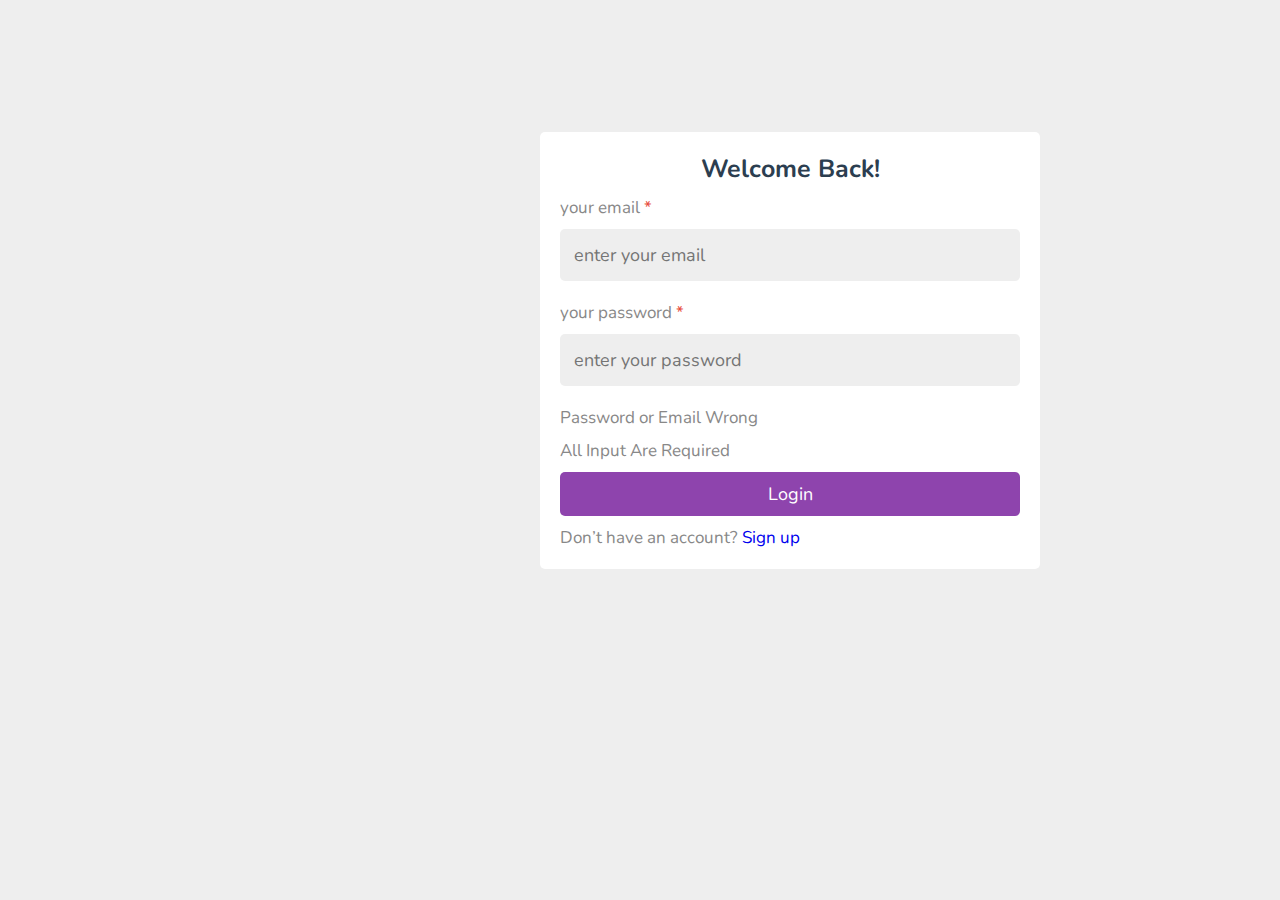
<file: html/index.html>
<!DOCTYPE html>
<html lang="en">
<head>
    <meta charset="UTF-8">
    <meta http-equiv="X-UA-Compatible" content="IE=edge">
    <meta name="viewport" content="width=device-width, initial-scale=1.0">
    <title>smart login</title>
    <link href="https://cdn.jsdelivr.net/npm/bootstrap@5.3.0-alpha1/dist/css/bootstrap.min.css" rel="stylesheet" integrity="sha384-GLhlTQ8iRABdZLl6O3oVMWSktQOp6b7In1Zl3/Jr59b6EGGoI1aFkw7cmDA6j6gD" crossorigin="anonymous">
    <link rel="stylesheet" href="../css/style.css">
</head>
<body class="p-0">
    
    <section class="form-container d-flex justify-content-center align-content-center vh-100 w-75">

        <form method="post" enctype="multipart/form-data">
           <h3>Welcome back!</h3>
           <p>your email <span>*</span></p>
           <input type="email" id="userEmail" name="email" placeholder="enter your email" required maxlength="50" class="box">
           <p>your password <span>*</span></p>
           <input type="password" name="pass" id="userPass" placeholder="enter your password" required maxlength="20" class="box">
           <div id="Alert-wrong" class="alert mt-3 d-none text-danger">
            <p>Password or Email Wrong</p>
            </div>
            <div id="Alert-empty" class="alert mt-3 d-none text-danger">
                <p>All Input Are Required</p>
            </div>
            <button type="button" onclick="CheckInput()" class="form-control my-md-3 btn">
                Login
            </button>        
            <p class="text-body-emphasis">Don’t have an account? <a href="signup.html" class="text-decoration-none line" id="signin">Sign up</a></p>
        </form>

     </section>
    
    <script src="https://cdn.jsdelivr.net/npm/bootstrap@5.3.0-alpha1/dist/js/bootstrap.bundle.min.js" integrity="sha384-w76AqPfDkMBDXo30jS1Sgez6pr3x5MlQ1ZAGC+nuZB+EYdgRZgiwxhTBTkF7CXvN" crossorigin="anonymous"></script>
    <script src="../js/login.js"></script>
</body>
</html>
</file>
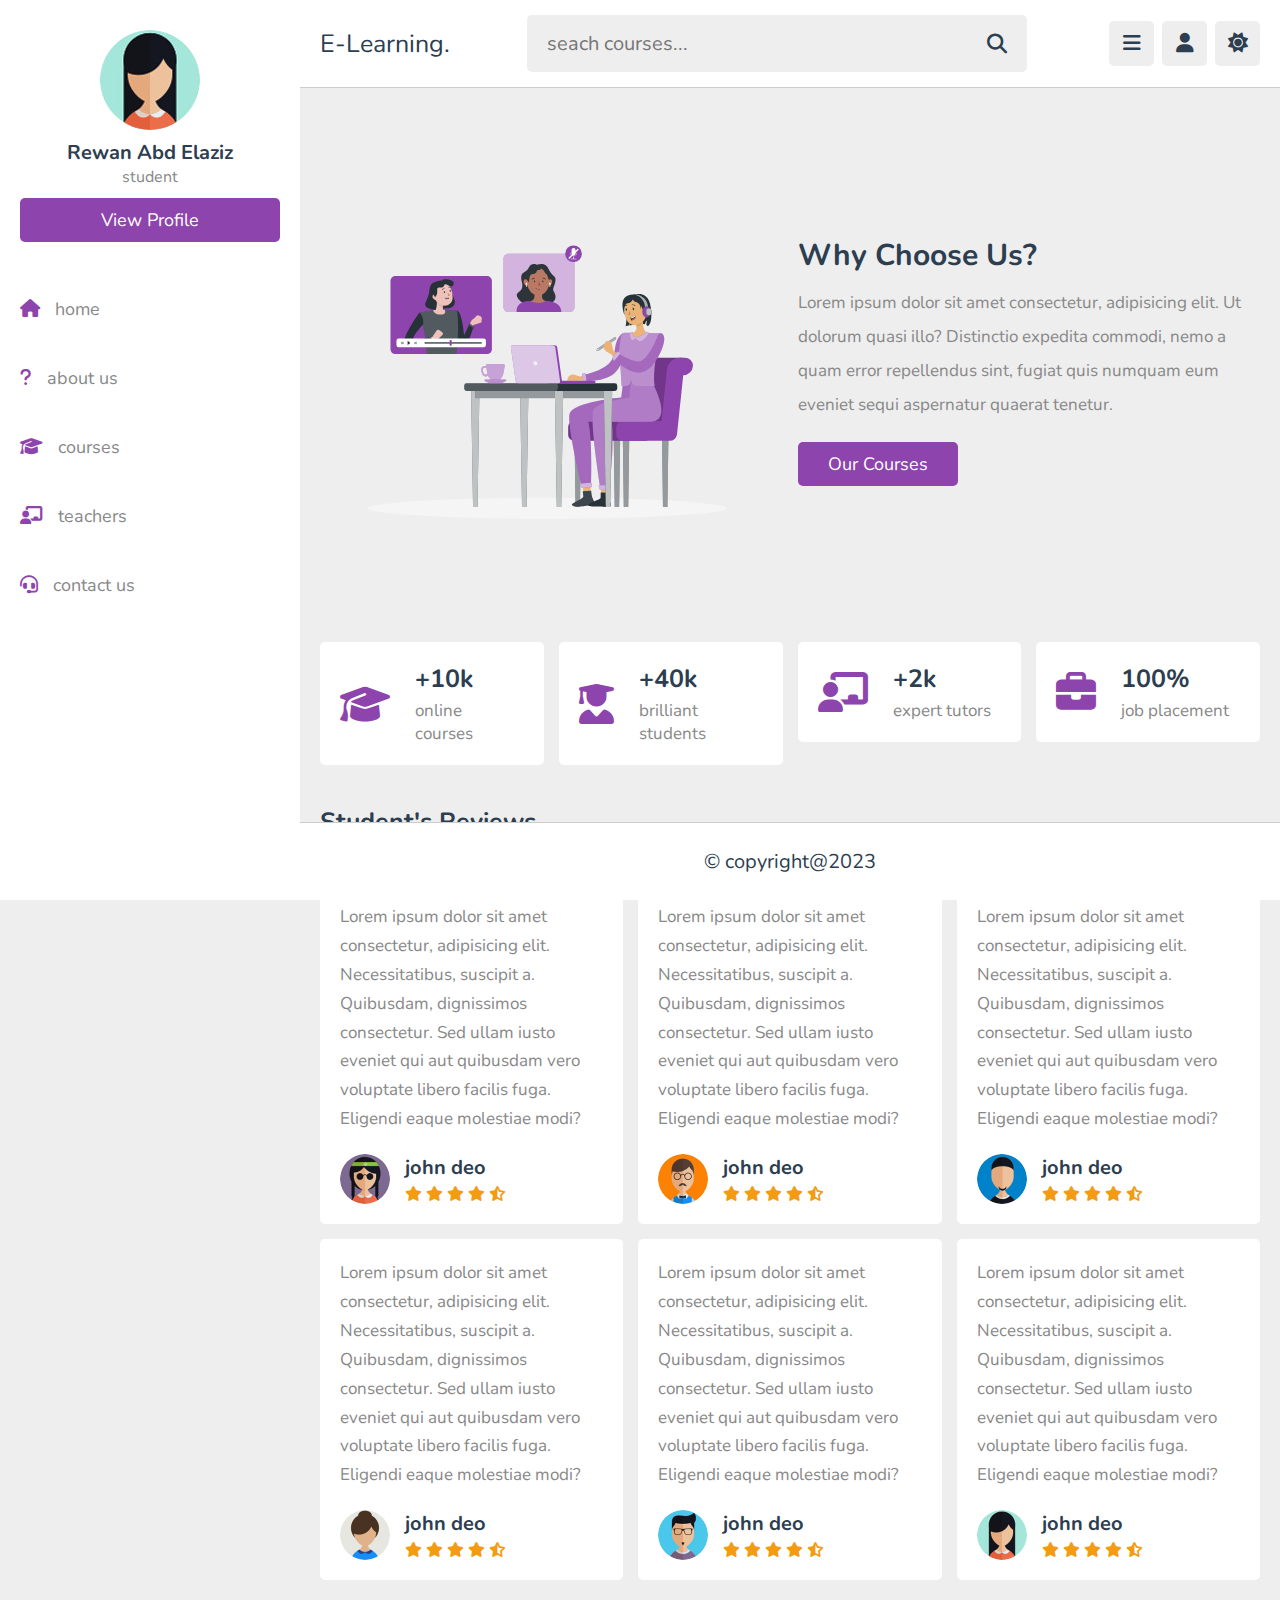
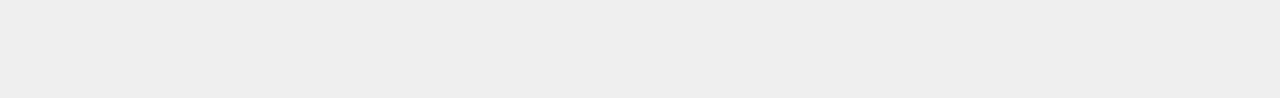
<file: html/about.html>
<!DOCTYPE html>
<html lang="en">
<head>
    <meta charset="UTF-8">
    <meta http-equiv="X-UA-Compatible" content="IE=edge">
    <meta name="viewport" content="width=device-width, initial-scale=1.0">
    <title>about</title>
    <link rel="stylesheet" href="https://cdnjs.cloudflare.com/ajax/libs/font-awesome/6.4.0/css/all.min.css">
    <link rel="stylesheet" href="../css/style.css">
    <link rel="stylesheet" href="../css/media.css">
</head>
<body>
    <!-- header section -->
    <header class="header">
        <section class="flex">
            <a href="home.html" class="logo">E-Learning.</a>

            <form action="" method="post" class="search-form">
                <input type="text"  name="search_box" placeholder="seach courses..." required maxlength="100">
                <button type="submit" class="fas fa-search" name="search_box"></button>
            </form>

            <div class="icons">
                <div id="menu-btn" class="fas fa-bars"></div>
                <div id="search-btn" class="fas fa-search"></div>
                <div id="user-btn" class="fas fa-user"></div>
                <div id="toggle-btn" class="fas fa-sun"></div>
            </div>

            <div class="profile">
                <img src="../images/pic-7.jpg" alt="">
                <h3>Rewan Abd Elaziz</h3>
                <span>student</span>
                <a href="profile.html" class="btn">view profile</a>
                <div class="flex-btn">
                    <a href="index.html" class="option-btn">Login</a>
                    <a href="register.html" class="option-btn">register</a>
                </div>
            </div>

        </section>
    </header>
    <!-- \\\\\\\\\\\\ -->
    <!-- side bar -->
    <div class="side-bar">

        <div class="close-side-bar" id="close-btn">
            <i class="fas fa-times"></i>        
        </div>

        <div class="profile">
            <img src="../images/pic-7.jpg" alt="">
            <h3>Rewan Abd Elaziz</h3>
            <span>student</span>
            <a href="profile.html" class="btn">view profile</a>
        </div>

        <nav class="navbar">
            <a href="home.html"><i class="fas fa-home"></i><span>home</span></a>
            <a href="about.html"><i class="fas fa-question"></i><span>about us</span></a>
            <a href="courses.html"><i class="fas fa-graduation-cap"></i><span>courses</span></a>
            <a href="teachers.html"><i class="fas fa-chalkboard-user"></i><span>teachers</span></a>
            <a href="contact.html"><i class="fas fa-headset"></i><span>contact us</span></a>
        </nav>
    </div>


    <!-- //////////////////////// -->
    <!-- about -->

    <section class="about">

        <div class="row">
     
           <div class="image">
              <img src="../images/about-img.svg" alt="">
           </div>
     
           <div class="content">
              <h3>why choose us?</h3>
              <p>Lorem ipsum dolor sit amet consectetur, adipisicing elit. Ut dolorum quasi illo? Distinctio expedita commodi, nemo a quam error repellendus sint, fugiat quis numquam eum eveniet sequi aspernatur quaerat tenetur.</p>
              <a href="courses.html" class="inline-btn">our courses</a>
           </div>
     
        </div>
     
        <div class="box-container">
     
           <div class="box">
              <i class="fas fa-graduation-cap"></i>
              <div>
                 <h3>+10k</h3>
                 <p>online courses</p>
              </div>
           </div>
     
           <div class="box">
              <i class="fas fa-user-graduate"></i>
              <div>
                 <h3>+40k</h3>
                 <p>brilliant students</p>
              </div>
           </div>
     
           <div class="box">
              <i class="fas fa-chalkboard-user"></i>
              <div>
                 <h3>+2k</h3>
                 <p>expert tutors</p>
              </div>
           </div>
     
           <div class="box">
              <i class="fas fa-briefcase"></i>
              <div>
                 <h3>100%</h3>
                 <p>job placement</p>
              </div>
           </div>
     
        </div>
     
     </section> 
     
     <!-- reviews -->
     <section class="reviews">
     
        <h1 class="heading">student's reviews</h1>
     
        <div class="box-container">
     
           <div class="box">
              <p>Lorem ipsum dolor sit amet consectetur, adipisicing elit. Necessitatibus, suscipit a. Quibusdam, dignissimos consectetur. Sed ullam iusto eveniet qui aut quibusdam vero voluptate libero facilis fuga. Eligendi eaque molestiae modi?</p>
              <div class="student">
                 <img src="../images/pic-2.jpg" alt="">
                 <div>
                    <h3>john deo</h3>
                    <div class="stars">
                       <i class="fas fa-star"></i>
                       <i class="fas fa-star"></i>
                       <i class="fas fa-star"></i>
                       <i class="fas fa-star"></i>
                       <i class="fas fa-star-half-alt"></i>
                    </div>
                 </div>
              </div>
           </div>
     
           <div class="box">
              <p>Lorem ipsum dolor sit amet consectetur, adipisicing elit. Necessitatibus, suscipit a. Quibusdam, dignissimos consectetur. Sed ullam iusto eveniet qui aut quibusdam vero voluptate libero facilis fuga. Eligendi eaque molestiae modi?</p>
              <div class="student">
                 <img src="../images/pic-3.jpg" alt="">
                 <div>
                    <h3>john deo</h3>
                    <div class="stars">
                       <i class="fas fa-star"></i>
                       <i class="fas fa-star"></i>
                       <i class="fas fa-star"></i>
                       <i class="fas fa-star"></i>
                       <i class="fas fa-star-half-alt"></i>
                    </div>
                 </div>
              </div>
           </div>
     
           <div class="box">
              <p>Lorem ipsum dolor sit amet consectetur, adipisicing elit. Necessitatibus, suscipit a. Quibusdam, dignissimos consectetur. Sed ullam iusto eveniet qui aut quibusdam vero voluptate libero facilis fuga. Eligendi eaque molestiae modi?</p>
              <div class="student">
                 <img src="../images/pic-4.jpg" alt="">
                 <div>
                    <h3>john deo</h3>
                    <div class="stars">
                       <i class="fas fa-star"></i>
                       <i class="fas fa-star"></i>
                       <i class="fas fa-star"></i>
                       <i class="fas fa-star"></i>
                       <i class="fas fa-star-half-alt"></i>
                    </div>
                 </div>
              </div>
           </div>
     
           <div class="box">
              <p>Lorem ipsum dolor sit amet consectetur, adipisicing elit. Necessitatibus, suscipit a. Quibusdam, dignissimos consectetur. Sed ullam iusto eveniet qui aut quibusdam vero voluptate libero facilis fuga. Eligendi eaque molestiae modi?</p>
              <div class="student">
                 <img src="../images/pic-5.jpg" alt="">
                 <div>
                    <h3>john deo</h3>
                    <div class="stars">
                       <i class="fas fa-star"></i>
                       <i class="fas fa-star"></i>
                       <i class="fas fa-star"></i>
                       <i class="fas fa-star"></i>
                       <i class="fas fa-star-half-alt"></i>
                    </div>
                 </div>
              </div>
           </div>
     
           <div class="box">
              <p>Lorem ipsum dolor sit amet consectetur, adipisicing elit. Necessitatibus, suscipit a. Quibusdam, dignissimos consectetur. Sed ullam iusto eveniet qui aut quibusdam vero voluptate libero facilis fuga. Eligendi eaque molestiae modi?</p>
              <div class="student">
                 <img src="../images/pic-6.jpg" alt="">
                 <div>
                    <h3>john deo</h3>
                    <div class="stars">
                       <i class="fas fa-star"></i>
                       <i class="fas fa-star"></i>
                       <i class="fas fa-star"></i>
                       <i class="fas fa-star"></i>
                       <i class="fas fa-star-half-alt"></i>
                    </div>
                 </div>
              </div>
           </div>
     
           <div class="box">
              <p>Lorem ipsum dolor sit amet consectetur, adipisicing elit. Necessitatibus, suscipit a. Quibusdam, dignissimos consectetur. Sed ullam iusto eveniet qui aut quibusdam vero voluptate libero facilis fuga. Eligendi eaque molestiae modi?</p>
              <div class="student">
                 <img src="../images/pic-7.jpg" alt="">
                 <div>
                    <h3>john deo</h3>
                    <div class="stars">
                       <i class="fas fa-star"></i>
                       <i class="fas fa-star"></i>
                       <i class="fas fa-star"></i>
                       <i class="fas fa-star"></i>
                       <i class="fas fa-star-half-alt"></i>
                    </div>
                 </div>
              </div>
           </div>
     
        </div>
     
     </section>




    <!-- ///////////////// -->
    <!-- footer -->

    <footer class="footer">
        &copy; copyright@2023 
    </footer>



    <script src="../js/script.js"></script>
</body>
</html>
</file>
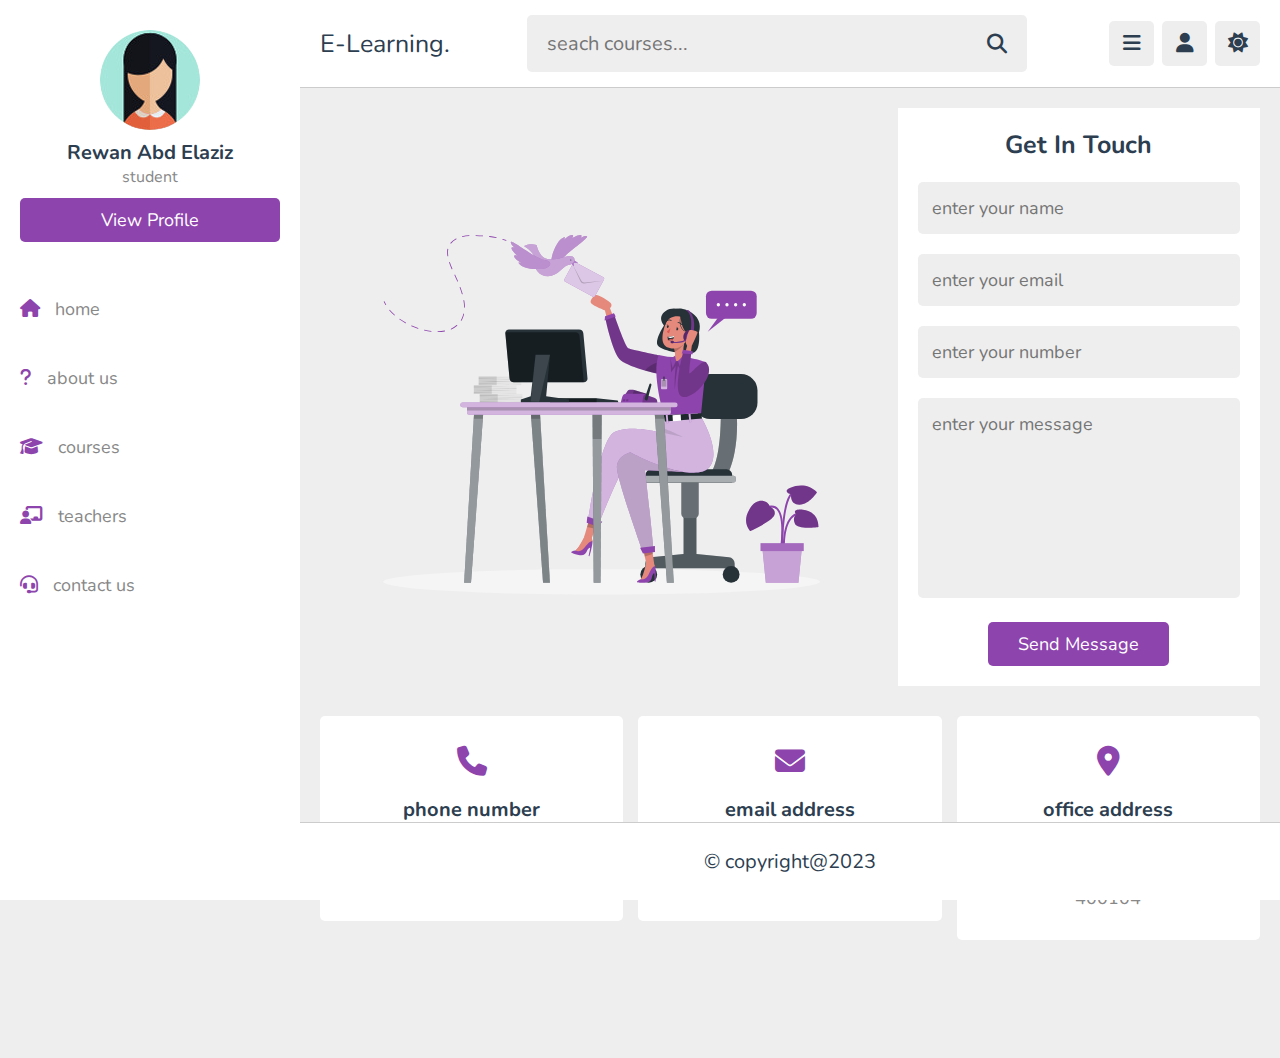
<file: html/contact.html>
<!DOCTYPE html>
<html lang="en">
<head>
    <meta charset="UTF-8">
    <meta http-equiv="X-UA-Compatible" content="IE=edge">
    <meta name="viewport" content="width=device-width, initial-scale=1.0">
    <title>contact</title>
    <link rel="stylesheet" href="https://cdnjs.cloudflare.com/ajax/libs/font-awesome/6.4.0/css/all.min.css">
    <link rel="stylesheet" href="../css/style.css">
    <link rel="stylesheet" href="../css/media.css">
</head>
<body>
    <!-- header section -->
    <header class="header">
        <section class="flex">
            <a href="home.html" class="logo">E-Learning.</a>

            <form action="" method="post" class="search-form">
                <input type="text"  name="search_box" placeholder="seach courses..." required maxlength="100">
                <button type="submit" class="fas fa-search" name="search_box"></button>
            </form>

            <div class="icons">
                <div id="menu-btn" class="fas fa-bars"></div>
                <div id="search-btn" class="fas fa-search"></div>
                <div id="user-btn" class="fas fa-user"></div>
                <div id="toggle-btn" class="fas fa-sun"></div>
            </div>

            <div class="profile">
                <img src="../images/pic-7.jpg" alt="">
                <h3>Rewan Abd Elaziz</h3>
                <span>student</span>
                <a href="profile.html" class="btn">view profile</a>
                <div class="flex-btn">
                    <a href="index.html" class="option-btn">Login</a>
                    <a href="register.html" class="option-btn">register</a>
                </div>
            </div>

        </section>
    </header>
   
    <!-- side bar -->
    <div class="side-bar">

        <div class="close-side-bar" id="close-btn">
            <i class="fas fa-times"></i>        
        </div>

        <div class="profile">
            <img src="../images/pic-7.jpg" alt="">
            <h3>Rewan Abd Elaziz</h3>
            <span>student</span>
            <a href="profile.html" class="btn">view profile</a>
        </div>

        <nav class="navbar">
            <a href="home.html"><i class="fas fa-home"></i><span>home</span></a>
            <a href="about.html"><i class="fas fa-question"></i><span>about us</span></a>
            <a href="courses.html"><i class="fas fa-graduation-cap"></i><span>courses</span></a>
            <a href="teachers.html"><i class="fas fa-chalkboard-user"></i><span>teachers</span></a>
            <a href="contact.html"><i class="fas fa-headset"></i><span>contact us</span></a>
        </nav>
    </div>
   
    <!-- contact  -->

    <section class="contact">

        <div class="row">
     
           <div class="image">
              <img src="../images/contact-img.svg" alt="">
           </div>
     
           <form action="" method="post">
              <h3>get in touch</h3>
              <input type="text" placeholder="enter your name" name="name" required maxlength="50" class="box">
              <input type="email" placeholder="enter your email" name="email" required maxlength="50" class="box">
              <input type="tel" placeholder="enter your number" name="number" required maxlength="50" class="box">
              <textarea name="msg" class="box" placeholder="enter your message" required maxlength="1000" cols="30" rows="10"></textarea>
              <input type="submit" value="send message" class="inline-btn" name="submit">
           </form>
     
        </div>
     
        <div class="box-container">
     
           <div class="box">
              <i class="fas fa-phone"></i>
              <h3>phone number</h3>
              <a href="tel:1234567890">123-456-7890</a>
              <a href="tel:1112223333">111-222-3333</a>
           </div>
           
           <div class="box">
              <i class="fas fa-envelope"></i>
              <h3>email address</h3>
              <a href="mailto:shaikhanas@gmail.com">shaikhanas@gmail.come</a>
              <a href="mailto:anasbhai@gmail.com">anasbhai@gmail.come</a>
           </div>
     
           <div class="box">
              <i class="fas fa-map-marker-alt"></i>
              <h3>office address</h3>
              <a href="#">flat no. 1, a-1 building, jogeshwari, mumbai, india - 400104</a>
           </div>
     
        </div>
     
     </section>



    <!-- footer -->

    <footer class="footer">
        &copy; copyright@2023 
    </footer>



    <script src="../js/script.js"></script>
</body>
</html>
</file>
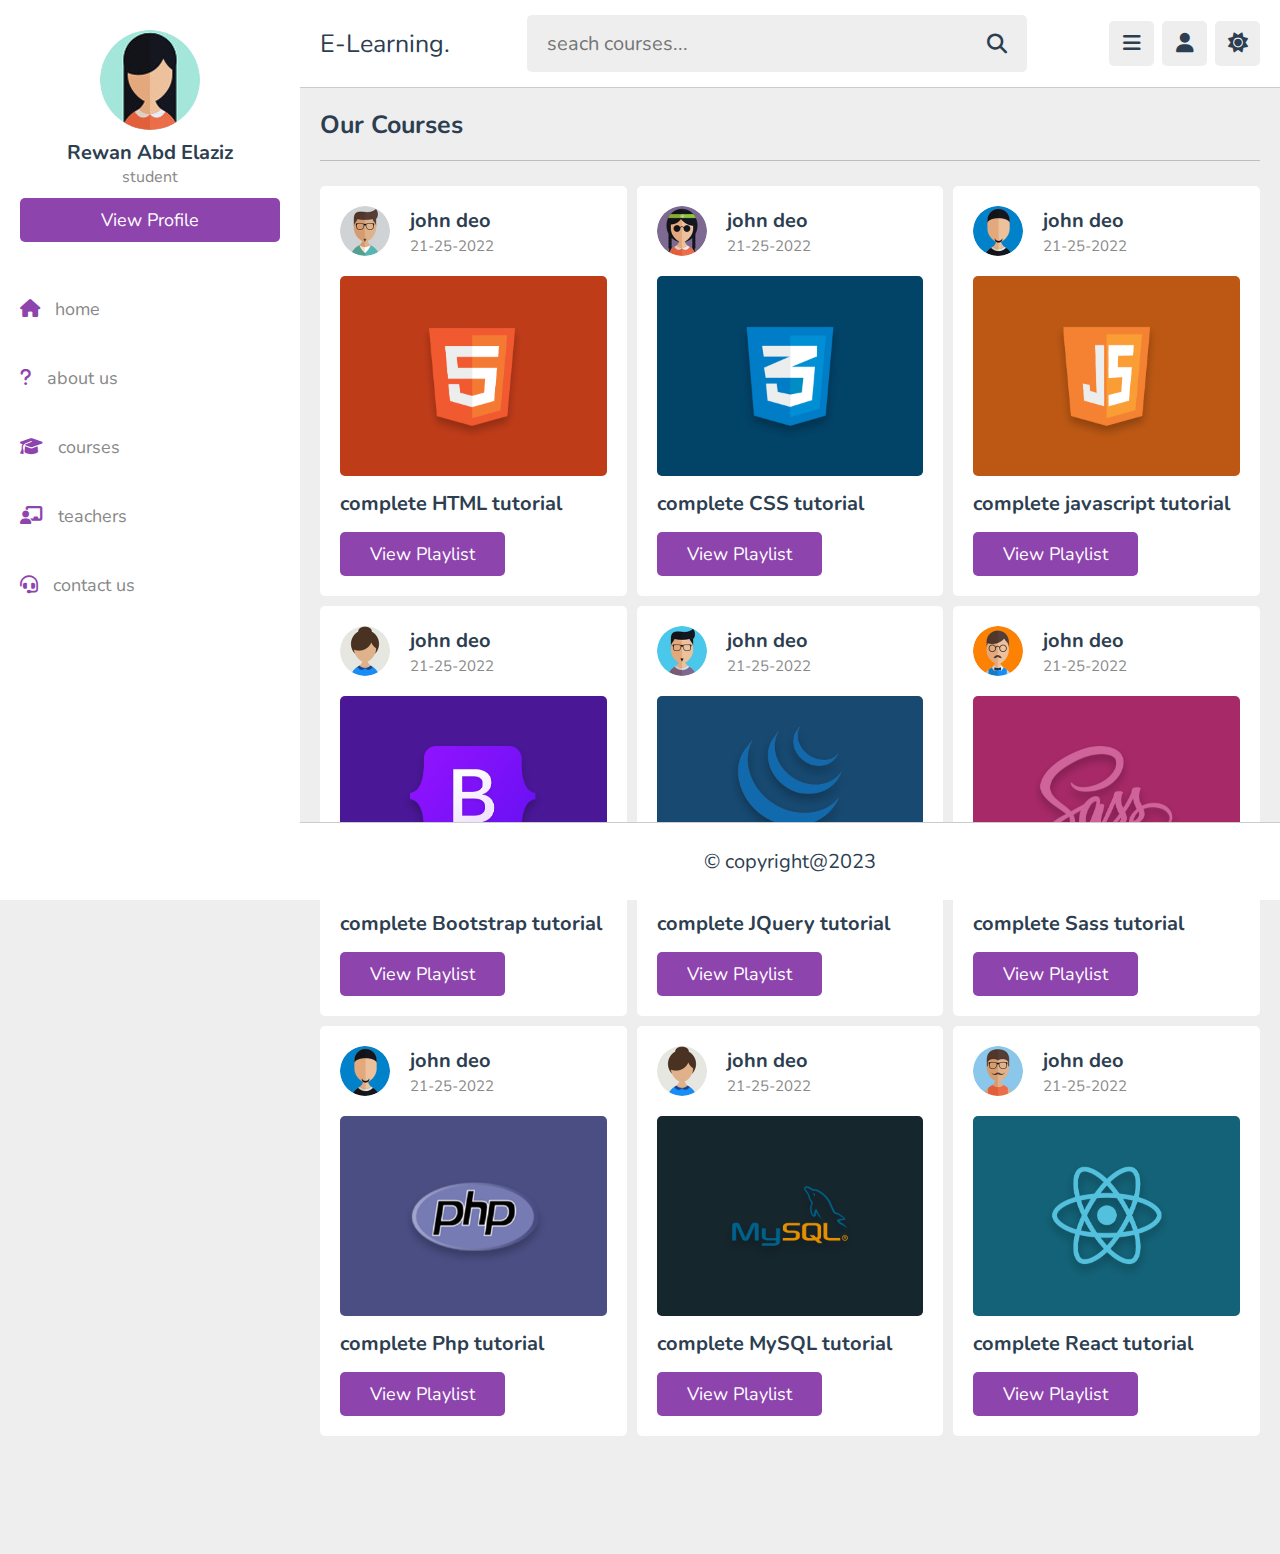
<file: html/courses.html>
<!DOCTYPE html>
<html lang="en">
<head>
    <meta charset="UTF-8">
    <meta http-equiv="X-UA-Compatible" content="IE=edge">
    <meta name="viewport" content="width=device-width, initial-scale=1.0">
    <title>courses</title>
    <link rel="stylesheet" href="https://cdnjs.cloudflare.com/ajax/libs/font-awesome/6.4.0/css/all.min.css">
    <link rel="stylesheet" href="../css/style.css">
    <link rel="stylesheet" href="../css/media.css">
</head>
<body>
    <!-- header section -->
    <header class="header">
        <section class="flex">
            <a href="home.html" class="logo">E-Learning.</a>

            <form action="" method="post" class="search-form">
                <input type="text"  name="search_box" placeholder="seach courses..." required maxlength="100">
                <button type="submit" class="fas fa-search" name="search_box"></button>
            </form>

            <div class="icons">
                <div id="menu-btn" class="fas fa-bars"></div>
                <div id="search-btn" class="fas fa-search"></div>
                <div id="user-btn" class="fas fa-user"></div>
                <div id="toggle-btn" class="fas fa-sun"></div>
            </div>

            <div class="profile">
                <img src="../images/pic-7.jpg" alt="">
                <h3>Rewan Abd Elaziz</h3>
                <span>student</span>
                <a href="profile.html" class="btn">view profile</a>
                <div class="flex-btn">
                    <a href="index.html" class="option-btn">Login</a>
                    <a href="register.html" class="option-btn">register</a>
                </div>
            </div>

        </section>
    </header>
   
    <!-- side bar -->
    <div class="side-bar">

        <div class="close-side-bar" id="close-btn">
            <i class="fas fa-times"></i>        
        </div>

        <div class="profile">
            <img src="../images/pic-7.jpg" alt="">
            <h3>Rewan Abd Elaziz</h3>
            <span>student</span>
            <a href="profile.html" class="btn">view profile</a>
        </div>

        <nav class="navbar">
            <a href="home.html"><i class="fas fa-home"></i><span>home</span></a>
            <a href="about.html"><i class="fas fa-question"></i><span>about us</span></a>
            <a href="courses.html"><i class="fas fa-graduation-cap"></i><span>courses</span></a>
            <a href="teachers.html"><i class="fas fa-chalkboard-user"></i><span>teachers</span></a>
            <a href="contact.html"><i class="fas fa-headset"></i><span>contact us</span></a>
        </nav>
    </div>
    
    <section class="courses">
        <h1 class="heading">our courses</h1>
        <div class="box-contanier">
            <div class="box">
                <div class="tutor">
                    <img src="../images/pic-1.jpg" alt="">
                    <div>
                        <h3>john deo</h3>
                        <span>21-25-2022</span>
                    </div>
                </div>
                <img src="../images/thumb-1.png" class="thumb" alt="">
                <h3 class="title">complete HTML tutorial</h3>
                <a href="playlist.html" class="inline-btn">view playlist</a>
            </div>

            <div class="box">
                <div class="tutor">
                    <img src="../images/pic-2.jpg" alt="">
                    <div>
                        <h3>john deo</h3>
                        <span>21-25-2022</span>
                    </div>
                </div>
                <img src="../images/thumb-2.png" class="thumb" alt="">
                <h3 class="title">complete CSS tutorial</h3>
                <a href="playlist.html" class="inline-btn">view playlist</a>
            </div>

            <div class="box">
                <div class="tutor">
                    <img src="../images/pic-4.jpg" alt="">
                    <div>
                        <h3>john deo</h3>
                        <span>21-25-2022</span>
                    </div>
                </div>
                <img src="../images/thumb-3.png" class="thumb" alt="">
                <h3 class="title">complete javascript tutorial</h3>
                <a href="playlist.html" class="inline-btn">view playlist</a>
            </div>

            <div class="box">
                <div class="tutor">
                    <img src="../images/pic-5.jpg" alt="">
                    <div>
                        <h3>john deo</h3>
                        <span>21-25-2022</span>
                    </div>
                </div>
                <img src="../images/thumb-4.png" class="thumb" alt="">
                <h3 class="title">complete Bootstrap tutorial</h3>
                <a href="playlist.html" class="inline-btn">view playlist</a>
            </div>

            <div class="box">
                <div class="tutor">
                    <img src="../images/pic-6.jpg" alt="">
                    <div>
                        <h3>john deo</h3>
                        <span>21-25-2022</span>
                    </div>
                </div>
                <img src="../images/thumb-5.png" class="thumb" alt="">
                <h3 class="title">complete JQuery tutorial</h3>
                <a href="playlist.html" class="inline-btn">view playlist</a>
            </div>

            <div class="box">
                <div class="tutor">
                    <img src="../images/pic-3.jpg" alt="">
                    <div>
                        <h3>john deo</h3>
                        <span>21-25-2022</span>
                    </div>
                </div>
                <img src="../images/thumb-6.png" class="thumb" alt="">
                <h3 class="title">complete Sass tutorial</h3>
                <a href="playlist.html" class="inline-btn">view playlist</a>
            </div>

            <div class="box">
                <div class="tutor">
                    <img src="../images/pic-4.jpg" alt="">
                    <div>
                        <h3>john deo</h3>
                        <span>21-25-2022</span>
                    </div>
                </div>
                <img src="../images/thumb-7.png" class="thumb" alt="">
                <h3 class="title">complete Php tutorial</h3>
                <a href="playlist.html" class="inline-btn">view playlist</a>
            </div>


            <div class="box">
                <div class="tutor">
                    <img src="../images/pic-5.jpg" alt="">
                    <div>
                        <h3>john deo</h3>
                        <span>21-25-2022</span>
                    </div>
                </div>
                <img src="../images/thumb-8.png" class="thumb" alt="">
                <h3 class="title">complete MySQL tutorial</h3>
                <a href="playlist.html" class="inline-btn">view playlist</a>
            </div>


            <div class="box">
                <div class="tutor">
                    <img src="../images/pic-8.jpg" alt="">
                    <div>
                        <h3>john deo</h3>
                        <span>21-25-2022</span>
                    </div>
                </div>
                <img src="../images/thumb-9.png" class="thumb" alt="">
                <h3 class="title">complete React tutorial</h3>
                <a href="playlist.html" class="inline-btn">view playlist</a>
            </div>

        </div>
    </section>

    
    
    <!-- footer -->

    <footer class="footer">
        &copy; copyright@2023 
    </footer>



    <script src="../js/script.js"></script>
</body>
</html>
</file>
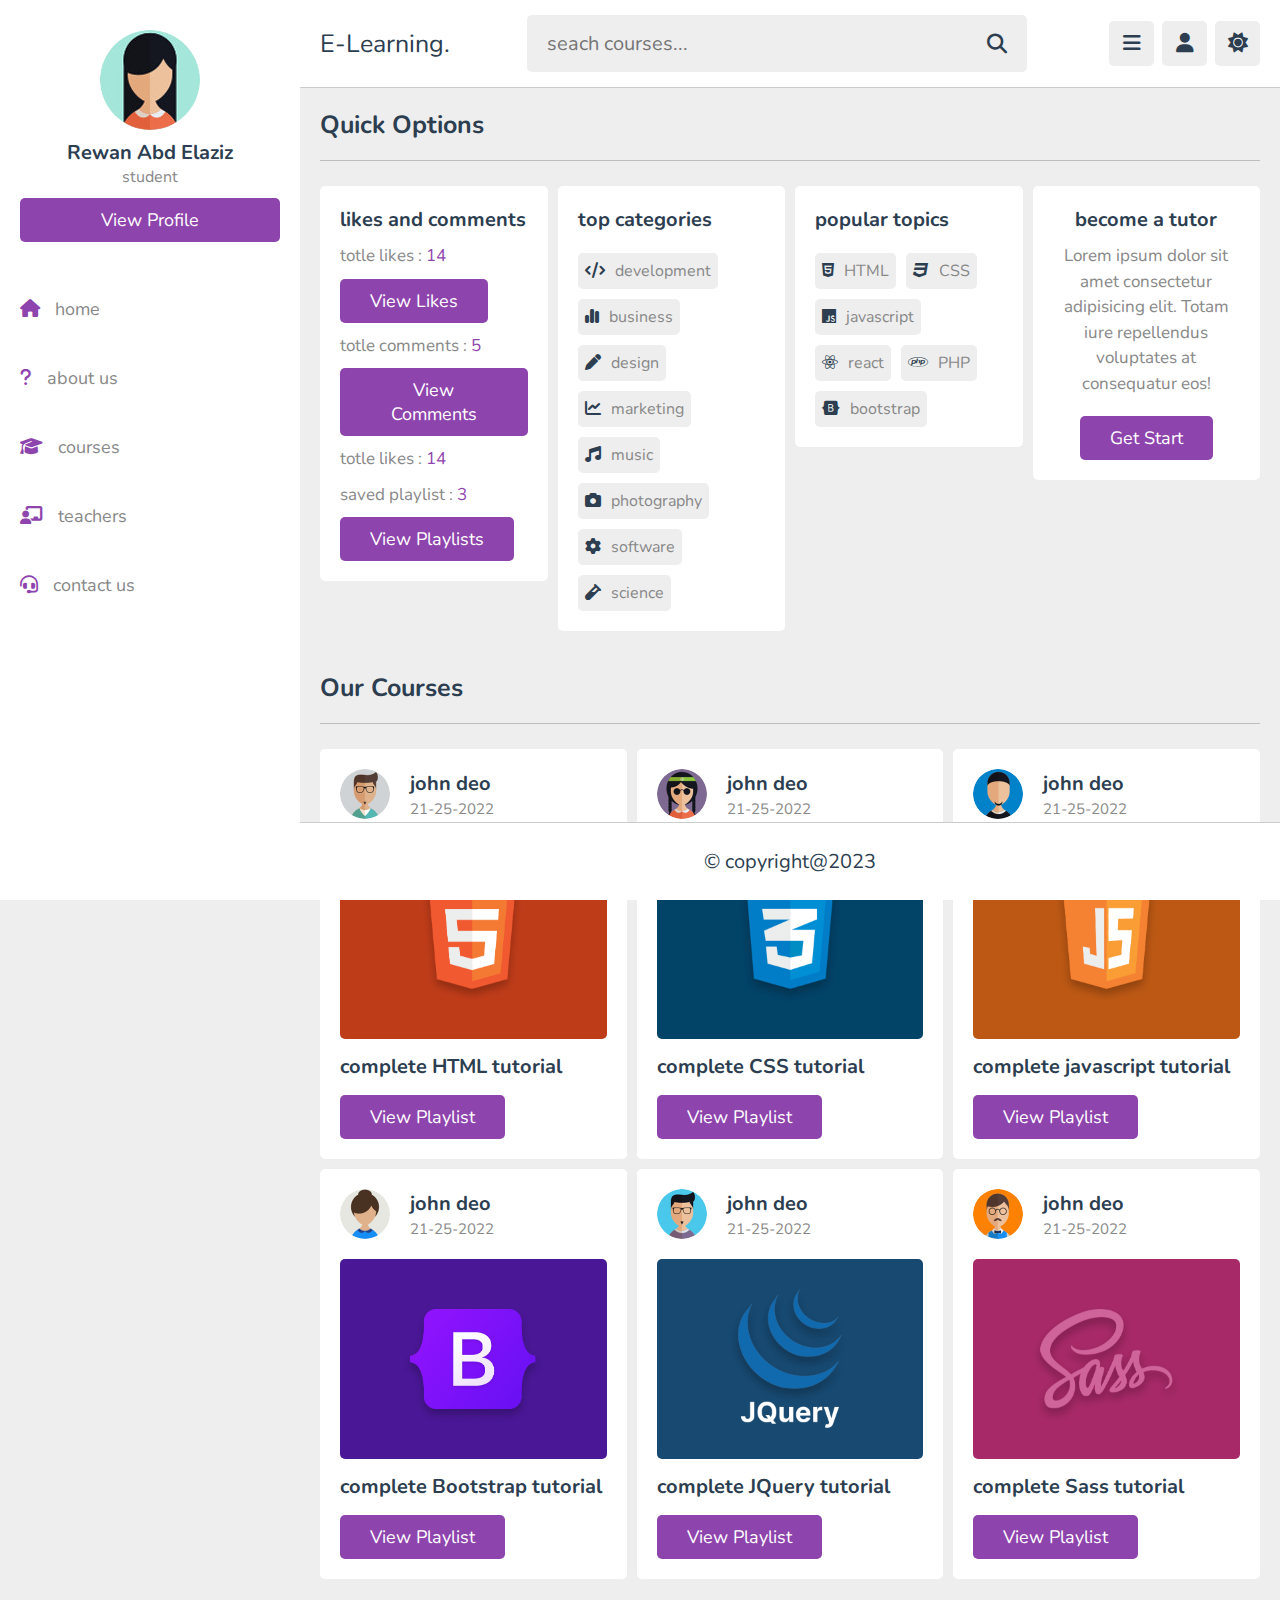
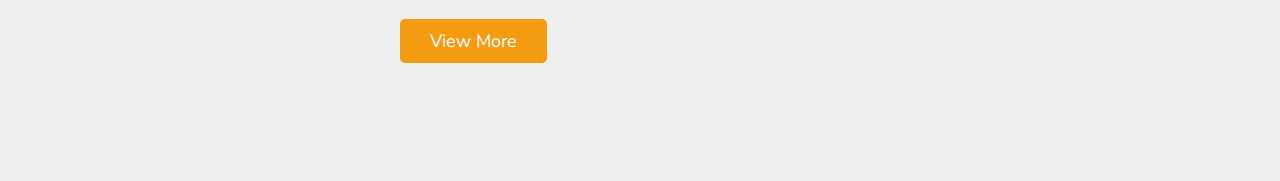
<file: html/home.html>
<!DOCTYPE html>
<html lang="en">
<head>
    <meta charset="UTF-8">
    <meta http-equiv="X-UA-Compatible" content="IE=edge">
    <meta name="viewport" content="width=device-width, initial-scale=1.0">
    <title>Home</title>
    <link rel="stylesheet" href="https://cdnjs.cloudflare.com/ajax/libs/font-awesome/6.4.0/css/all.min.css">
    <link rel="stylesheet" href="../css/style.css">
    <link rel="stylesheet" href="../css/media.css">
</head>
<body>
    <!-- header section -->
    <header class="header">
        <section class="flex">
            <a href="home.html" class="logo">E-Learning.</a>

            <form action="" method="post" class="search-form">
                <input type="text"  name="search_box" placeholder="seach courses..." required maxlength="100">
                <button type="submit" class="fas fa-search" name="search_box"></button>
            </form>

            <div class="icons">
                <div id="menu-btn" class="fas fa-bars"></div>
                <div id="search-btn" class="fas fa-search"></div>
                <div id="user-btn" class="fas fa-user"></div>
                <div id="toggle-btn" class="fas fa-sun"></div>
            </div>

            <div class="profile">
                <img src="../images/pic-7.jpg" alt="">
                <h3>Rewan Abd Elaziz</h3>
                <span>student</span>
                <a href="profile.html" class="btn">view profile</a>
                <div class="flex-btn">
                    <a href="index.html" class="option-btn">Login</a>
                    <a href="signup.html" class="option-btn">register</a>
                </div>
            </div>

        </section>
    </header>
    <!-- \\\\\\\\\\\\ -->
    <!-- side bar -->
    <div class="side-bar">

        <div class="close-side-bar" id="close-btn">
            <i class="fas fa-times"></i>        
        </div>

        <div class="profile">
            <img src="../images/pic-7.jpg" alt="">
            <h3>Rewan Abd Elaziz</h3>
            <span>student</span>
            <a href="profile.html" class="btn">view profile</a>
        </div>

        <nav class="navbar">
            <a href="home.html"><i class="fas fa-home"></i><span>home</span></a>
            <a href="about.html"><i class="fas fa-question"></i><span>about us</span></a>
            <a href="courses.html"><i class="fas fa-graduation-cap"></i><span>courses</span></a>
            <a href="teachers.html"><i class="fas fa-chalkboard-user"></i><span>teachers</span></a>
            <a href="contact.html"><i class="fas fa-headset"></i><span>contact us</span></a>
        </nav>
    </div>



    <!-- quick select -->

    <section class="quick-select">
        <h1 class="heading">quick options</h1>
        <div class="box-contanier">
            <div class="box">
                <h3 class="title">likes and comments</h3>
                <p>totle likes : <span>14</span></p>
                <a href="#" class="inline-btn">view likes</a>
                <p>totle comments : <span>5</span></p>
                <a href="#" class="inline-btn">view comments</a><p>totle likes : <span>14</span></p>
                <p>saved playlist : <span>3</span></p>
                <a href="#" class="inline-btn">view playlists</a>
            </div>

            <div class="box">
                <h3 class="title">top categories</h3>
                <div class="flex">
                    <a href="#"><i class="fas fa-code"></i><span>development</span></a>
            <a href="#"><i class="fas fa-chart-simple"></i><span>business</span></a>
            <a href="#"><i class="fas fa-pen"></i><span>design</span></a>
            <a href="#"><i class="fas fa-chart-line"></i><span>marketing</span></a>
            <a href="#"><i class="fas fa-music"></i><span>music</span></a>
            <a href="#"><i class="fas fa-camera"></i><span>photography</span></a>
            <a href="#"><i class="fas fa-cog"></i><span>software</span></a>
            <a href="#"><i class="fas fa-vial"></i><span>science</span></a>
                </div>
            </div>

            <div class="box">
                <h3 class="title">popular topics</h3>
                <div class="flex">
                   <a href="#"><i class="fab fa-html5"></i><span>HTML</span></a>
                   <a href="#"><i class="fab fa-css3"></i><span>CSS</span></a>
                   <a href="#"><i class="fab fa-js"></i><span>javascript</span></a>
                   <a href="#"><i class="fab fa-react"></i><span>react</span></a>
                   <a href="#"><i class="fab fa-php"></i><span>PHP</span></a>
                   <a href="#"><i class="fab fa-bootstrap"></i><span>bootstrap</span></a>
                </div>
             </div>

            <div class="box tutor">
                <h3 class="title">become a tutor</h3>
                <p>Lorem ipsum dolor sit amet consectetur adipisicing elit. Totam iure repellendus voluptates at consequatur eos!</p>
                <a href="register.html" class="inline-btn">get start</a>
            </div>

        </div>
    </section>

    <!-- courses section -->
    <section class="courses">
        <h1 class="heading">our courses</h1>
        <div class="box-contanier">
            <div class="box">
                <div class="tutor">
                    <img src="../images/pic-1.jpg" alt="">
                    <div>
                        <h3>john deo</h3>
                        <span>21-25-2022</span>
                    </div>
                </div>
                <img src="../images/thumb-1.png" class="thumb" alt="">
                <h3 class="title">complete HTML tutorial</h3>
                <a href="playlist.html" class="inline-btn">view playlist</a>
            </div>

            <div class="box">
                <div class="tutor">
                    <img src="../images/pic-2.jpg" alt="">
                    <div>
                        <h3>john deo</h3>
                        <span>21-25-2022</span>
                    </div>
                </div>
                <img src="../images/thumb-2.png" class="thumb" alt="">
                <h3 class="title">complete CSS tutorial</h3>
                <a href="playlist.html" class="inline-btn">view playlist</a>
            </div>

            <div class="box">
                <div class="tutor">
                    <img src="../images/pic-4.jpg" alt="">
                    <div>
                        <h3>john deo</h3>
                        <span>21-25-2022</span>
                    </div>
                </div>
                <img src="../images/thumb-3.png" class="thumb" alt="">
                <h3 class="title">complete javascript tutorial</h3>
                <a href="playlist.html" class="inline-btn">view playlist</a>
            </div>

            <div class="box">
                <div class="tutor">
                    <img src="../images/pic-5.jpg" alt="">
                    <div>
                        <h3>john deo</h3>
                        <span>21-25-2022</span>
                    </div>
                </div>
                <img src="../images/thumb-4.png" class="thumb" alt="">
                <h3 class="title">complete Bootstrap tutorial</h3>
                <a href="playlist.html" class="inline-btn">view playlist</a>
            </div>

            <div class="box">
                <div class="tutor">
                    <img src="../images/pic-6.jpg" alt="">
                    <div>
                        <h3>john deo</h3>
                        <span>21-25-2022</span>
                    </div>
                </div>
                <img src="../images/thumb-5.png" class="thumb" alt="">
                <h3 class="title">complete JQuery tutorial</h3>
                <a href="playlist.html" class="inline-btn">view playlist</a>
            </div>

            <div class="box">
                <div class="tutor">
                    <img src="../images/pic-3.jpg" alt="">
                    <div>
                        <h3>john deo</h3>
                        <span>21-25-2022</span>
                    </div>
                </div>
                <img src="../images/thumb-6.png" class="thumb" alt="">
                <h3 class="title">complete Sass tutorial</h3>
                <a href="playlist.html" class="inline-btn">view playlist</a>
            </div>

            <div class="more-btn">
                <a href="courses.html" class="inline-option-btn">view more</a>
            </div>


        </div>
    </section>



    <!-- footer -->

    <footer class="footer">
        &copy; copyright@2023 
    </footer>



    <script src="../js/script.js"></script>
</body>
</html>
</file>
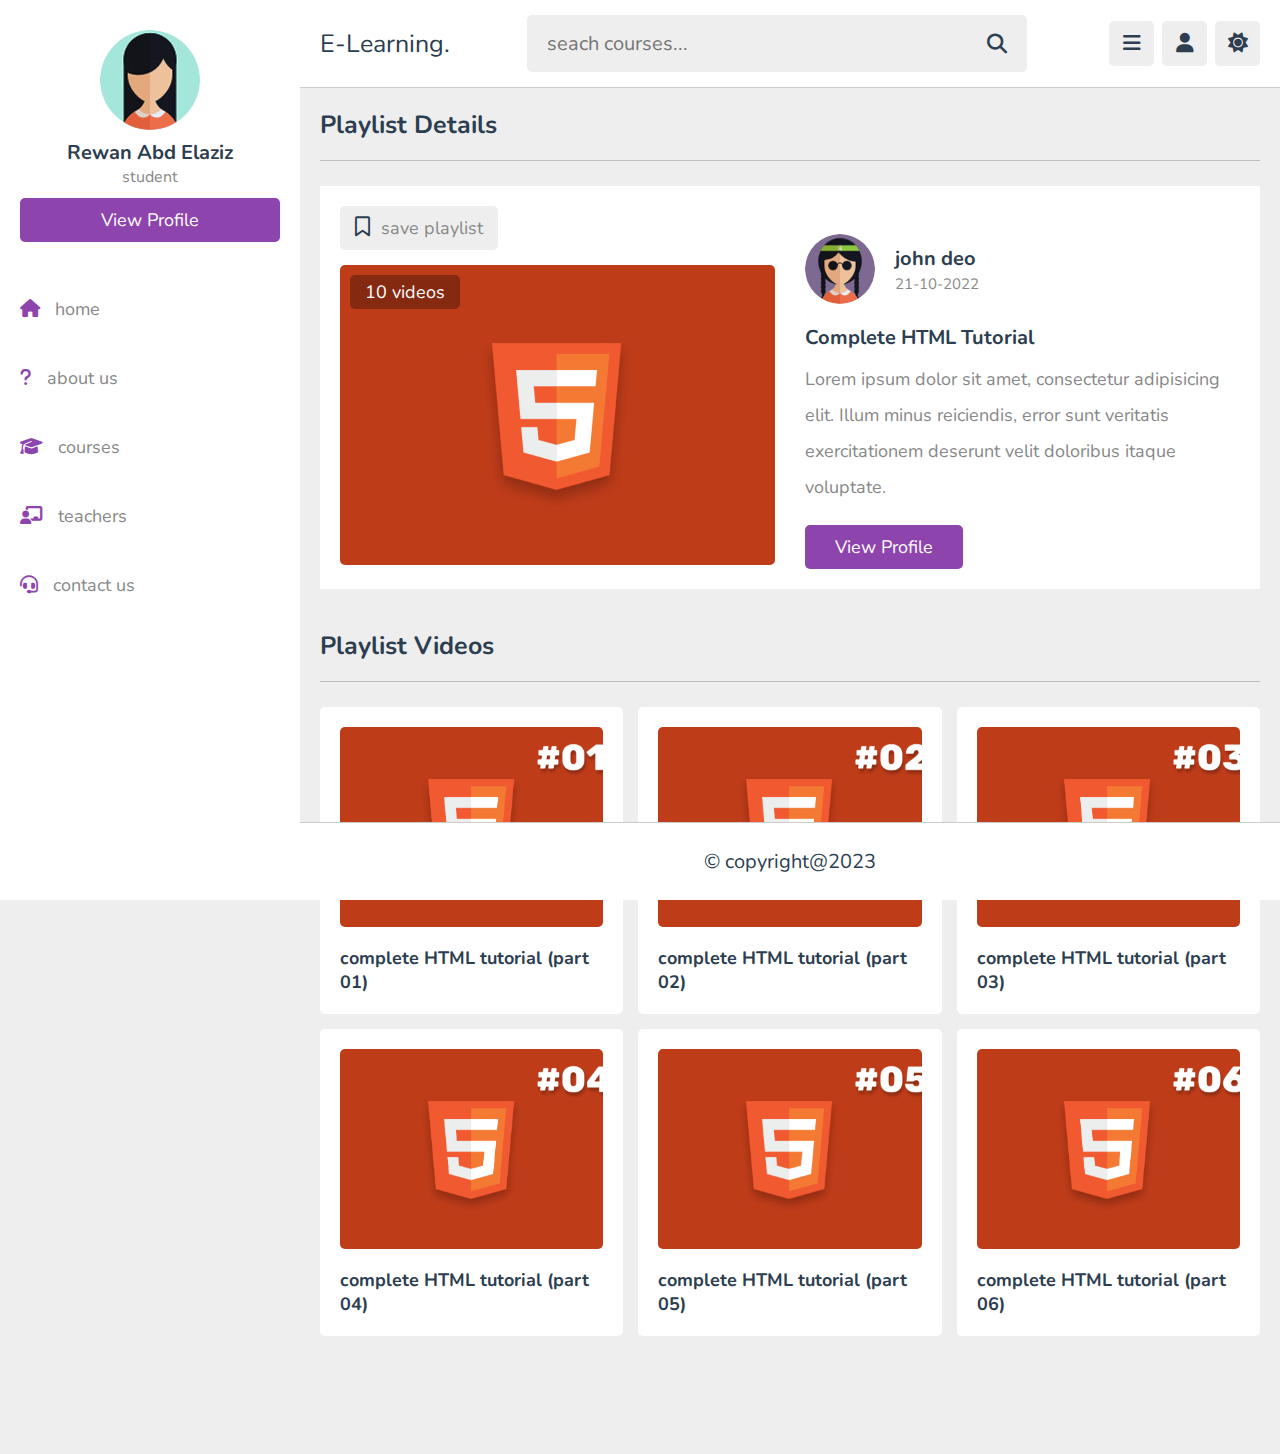
<file: html/playlist.html>
<!DOCTYPE html>
<html lang="en">
<head>
    <meta charset="UTF-8">
    <meta http-equiv="X-UA-Compatible" content="IE=edge">
    <meta name="viewport" content="width=device-width, initial-scale=1.0">
    <title>playlist</title>
    <link rel="stylesheet" href="https://cdnjs.cloudflare.com/ajax/libs/font-awesome/6.4.0/css/all.min.css">
    <link rel="stylesheet" href="../css/style.css">
    <link rel="stylesheet" href="../css/media.css">
</head>
<body>
    <!-- header section -->
    <header class="header">
        <section class="flex">
            <a href="home.html" class="logo">E-Learning.</a>

            <form action="" method="post" class="search-form">
                <input type="text"  name="search_box" placeholder="seach courses..." required maxlength="100">
                <button type="submit" class="fas fa-search" name="search_box"></button>
            </form>

            <div class="icons">
                <div id="menu-btn" class="fas fa-bars"></div>
                <div id="search-btn" class="fas fa-search"></div>
                <div id="user-btn" class="fas fa-user"></div>
                <div id="toggle-btn" class="fas fa-sun"></div>
            </div>

            <div class="profile">
                <img src="../images/pic-7.jpg" alt="">
                <h3>Rewan Abd Elaziz</h3>
                <span>student</span>
                <a href="profile.html" class="btn">view profile</a>
                <div class="flex-btn">
                    <a href="index.html" class="option-btn">Login</a>
                    <a href="register.html" class="option-btn">register</a>
                </div>
            </div>

        </section>
    </header>
   
    <!-- side bar -->
    <div class="side-bar">

        <div class="close-side-bar" id="close-btn">
            <i class="fas fa-times"></i>        
        </div>

        <div class="profile">
            <img src="../images/pic-7.jpg" alt="">
            <h3>Rewan Abd Elaziz</h3>
            <span>student</span>
            <a href="profile.html" class="btn">view profile</a>
        </div>

        <nav class="navbar">
            <a href="home.html"><i class="fas fa-home"></i><span>home</span></a>
            <a href="about.html"><i class="fas fa-question"></i><span>about us</span></a>
            <a href="courses.html"><i class="fas fa-graduation-cap"></i><span>courses</span></a>
            <a href="teachers.html"><i class="fas fa-chalkboard-user"></i><span>teachers</span></a>
            <a href="contact.html"><i class="fas fa-headset"></i><span>contact us</span></a>
        </nav>
    </div>
   
    <section class="playlist-details">

        <h1 class="heading">playlist details</h1>
     
        <div class="row">
     
           <div class="column">
              <form action="" method="post" class="save-playlist">
                 <button type="submit"><i class="far fa-bookmark"></i> <span>save playlist</span></button>
              </form>
        
              <div class="thumb">
                 <img src="../images/thumb-1.png" alt="">
                 <span>10 videos</span>
              </div>
           </div>
           <div class="column">
              <div class="tutor">
                 <img src="../images/pic-2.jpg" alt="">
                 <div>
                    <h3>john deo</h3>
                    <span>21-10-2022</span>
                 </div>
              </div>
        
              <div class="details">
                 <h3>complete HTML tutorial</h3>
                 <p>Lorem ipsum dolor sit amet, consectetur adipisicing elit. Illum minus reiciendis, error sunt veritatis exercitationem deserunt velit doloribus itaque voluptate.</p>
                 <a href="teacher_profile.html" class="inline-btn">view profile</a>
              </div>
           </div>
        </div>
     
     </section>
     
     <section class="playlist-videos">
     
        <h1 class="heading">playlist videos</h1>
     
        <div class="box-container">
     
           <a class="box" href="watch-video.html">
              <i class="fas fa-play"></i>
              <img src="../images/post-1-1.png" alt="">
              <h3>complete HTML tutorial (part 01)</h3>
           </a>
     
           <a class="box" href="watch-video.html">
              <i class="fas fa-play"></i>
              <img src="../images/post-1-2.png" alt="">
              <h3>complete HTML tutorial (part 02)</h3>
           </a>
     
           <a class="box" href="watch-video.html">
              <i class="fas fa-play"></i>
              <img src="../images/post-1-3.png" alt="">
              <h3>complete HTML tutorial (part 03)</h3>
           </a>
     
           <a class="box" href="watch-video.html">
              <i class="fas fa-play"></i>
              <img src="../images/post-1-4.png" alt="">
              <h3>complete HTML tutorial (part 04)</h3>
           </a>
     
           <a class="box" href="watch-video.html">
              <i class="fas fa-play"></i>
              <img src="../images/post-1-5.png" alt="">
              <h3>complete HTML tutorial (part 05)</h3>
           </a>
     
           <a class="box" href="watch-video.html">
              <i class="fas fa-play"></i>
              <img src="../images/post-1-6.png" alt="">
              <h3>complete HTML tutorial (part 06)</h3>
           </a>
     
        </div>
     
     </section>
     
    
    <!-- footer -->

    <footer class="footer">
        &copy; copyright@2023 
    </footer>



    <script src="../js/script.js"></script>
</body>
</html>
</file>
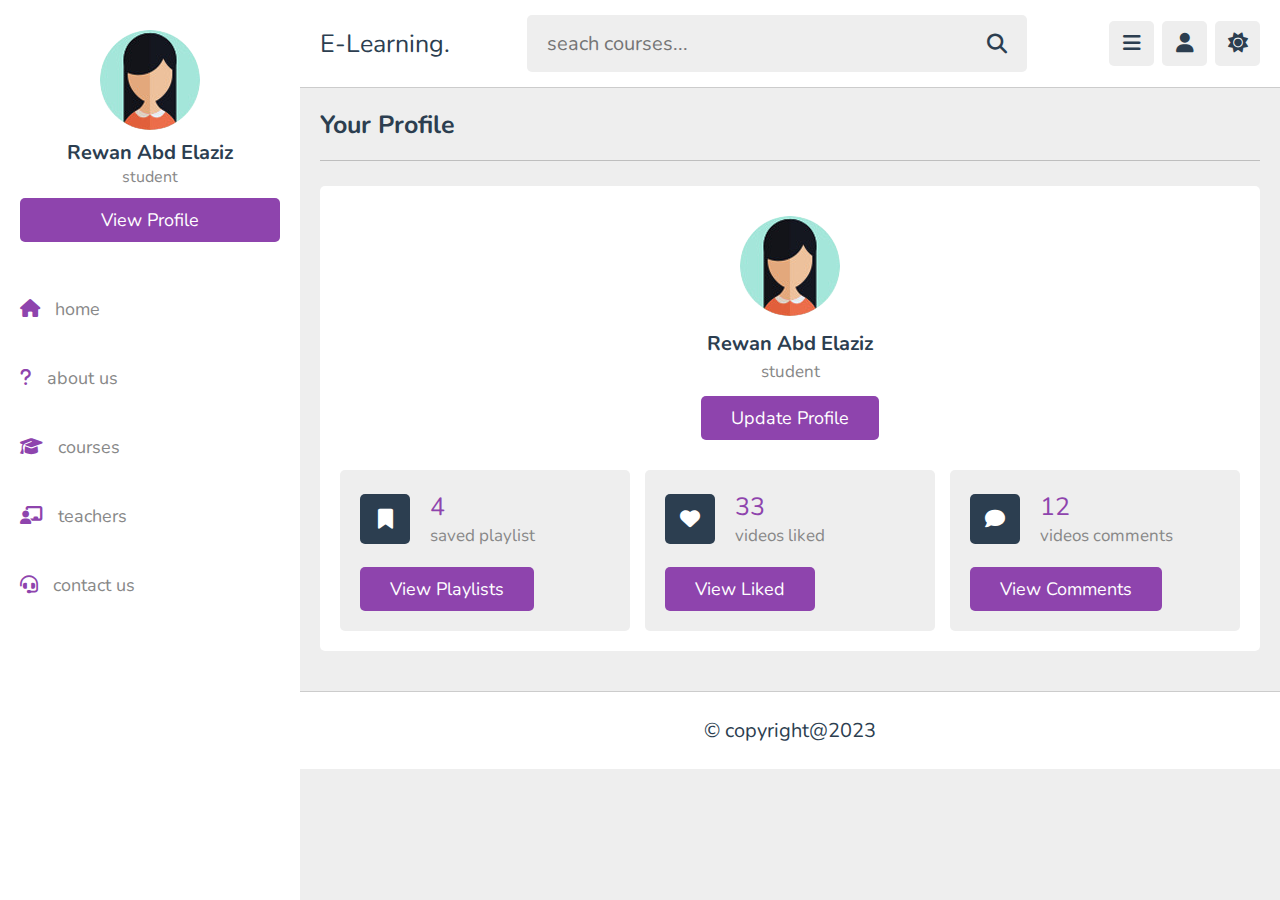
<file: html/profile.html>
<!DOCTYPE html>
<html lang="en">
<head>
    <meta charset="UTF-8">
    <meta http-equiv="X-UA-Compatible" content="IE=edge">
    <meta name="viewport" content="width=device-width, initial-scale=1.0">
    <title>Profile</title>
    <link rel="stylesheet" href="https://cdnjs.cloudflare.com/ajax/libs/font-awesome/6.4.0/css/all.min.css">
    <link rel="stylesheet" href="../css/style.css">
    <link rel="stylesheet" href="../css/media.css">
</head>
<body>
    <!-- header section -->
    <header class="header">
        <section class="flex">
            <a href="home.html" class="logo">E-Learning.</a>

            <form action="" method="post" class="search-form">
                <input type="text"  name="search_box" placeholder="seach courses..." required maxlength="100">
                <button type="submit" class="fas fa-search" name="search_box"></button>
            </form>

            <div class="icons">
                <div id="menu-btn" class="fas fa-bars"></div>
                <div id="search-btn" class="fas fa-search"></div>
                <div id="user-btn" class="fas fa-user"></div>
                <div id="toggle-btn" class="fas fa-sun"></div>
            </div>

            <div class="profile">
                <img src="../images/pic-7.jpg" alt="">
                <h3>Rewan Abd Elaziz</h3>
                <span>student</span>
                <a href="profile.html" class="btn">view profile</a>
                <div class="flex-btn">
                    <a href="index.html" class="option-btn">Login</a>
                    <a href="register.html" class="option-btn">register</a>
                </div>
            </div>

        </section>
    </header>
    <!-- \\\\\\\\\\\\ -->
    <!-- side bar -->
    <div class="side-bar">

        <div class="close-side-bar" id="close-btn">
            <i class="fas fa-times"></i>        
        </div>

        <div class="profile">
            <img src="../images/pic-7.jpg" alt="">
            <h3>Rewan Abd Elaziz</h3>
            <span>student</span>
            <a href="profile.html" class="btn">view profile</a>
        </div>

        <nav class="navbar">
            <a href="home.html"><i class="fas fa-home"></i><span>home</span></a>
            <a href="about.html"><i class="fas fa-question"></i><span>about us</span></a>
            <a href="courses.html"><i class="fas fa-graduation-cap"></i><span>courses</span></a>
            <a href="teachers.html"><i class="fas fa-chalkboard-user"></i><span>teachers</span></a>
            <a href="contact.html"><i class="fas fa-headset"></i><span>contact us</span></a>
        </nav>
    </div>
<!-- /////////////////////////// -->
<!-- user profile -->

<section class="user-profile">

    <h1 class="heading">your profile</h1>
 
    <div class="info">
 
       <div class="user">
          <img src="../images/pic-7.jpg" alt="">
          <h3>Rewan Abd Elaziz</h3>
          <p>student</p>
          <a href="update.html" class="inline-btn">update profile</a>
       </div>
    
       <div class="box-container">
    
          <div class="box">
             <div class="flex">
                <i class="fas fa-bookmark"></i>
                <div>
                   <span>4</span>
                   <p>saved playlist</p>
                </div>
             </div>
             <a href="#" class="inline-btn">view playlists</a>
          </div>
    
          <div class="box">
             <div class="flex">
                <i class="fas fa-heart"></i>
                <div>
                   <span>33</span>
                   <p>videos liked</p>
                </div>
             </div>
             <a href="#" class="inline-btn">view liked</a>
          </div>
    
          <div class="box">
             <div class="flex">
                <i class="fas fa-comment"></i>
                <div>
                   <span>12</span>
                   <p>videos comments</p>
                </div>
             </div>
             <a href="#" class="inline-btn">view comments</a>
          </div>
    
       </div>
    </div>
 
 </section>
 


    <!-- footer -->

    <footer class="footer">
        &copy; copyright@2023 
    </footer>



    <script src="../js/script.js"></script>
</body>
</html>
</file>
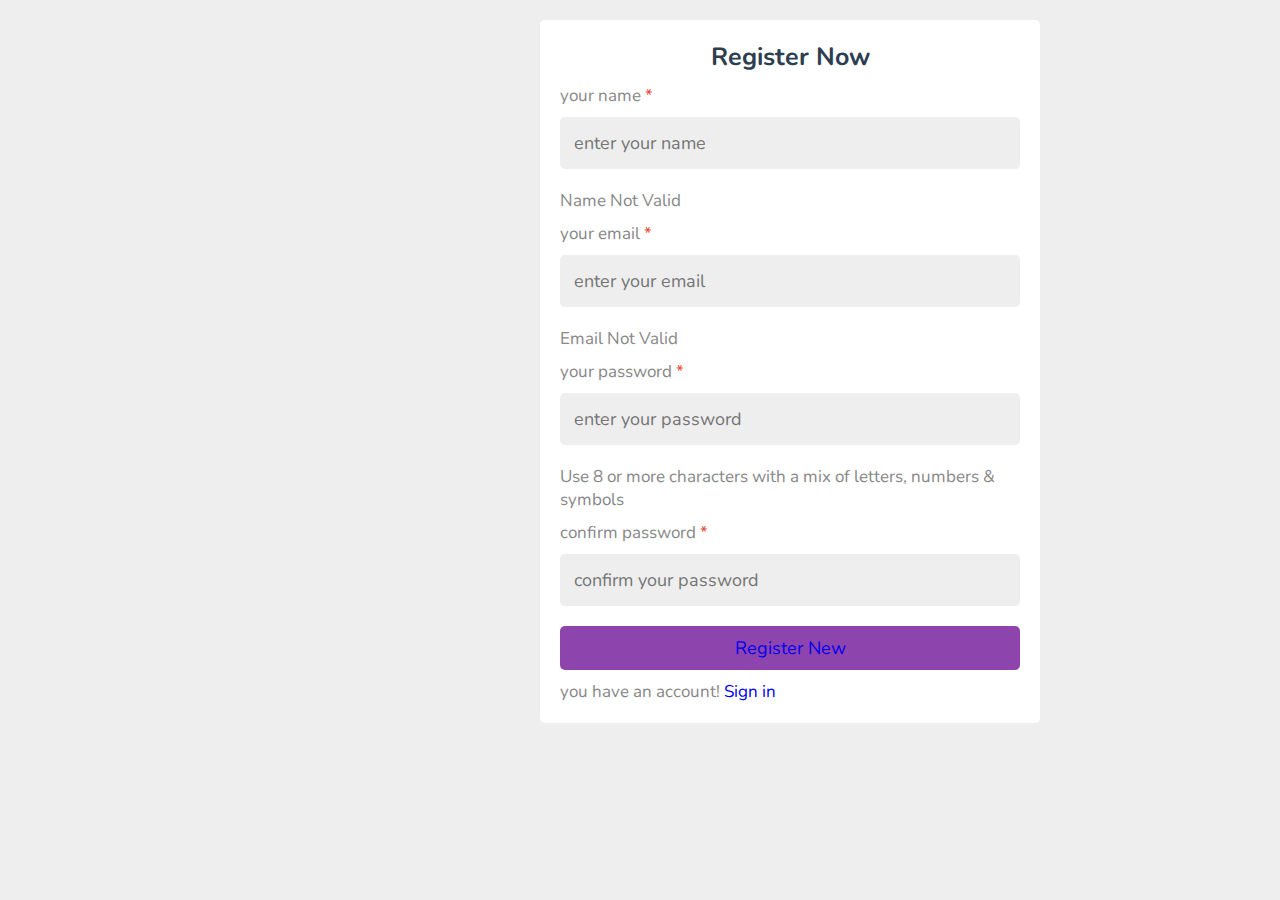
<file: html/signup.html>
<!DOCTYPE html>
<html lang="en">
<head>
    <meta charset="UTF-8">
    <meta http-equiv="X-UA-Compatible" content="IE=edge">
    <meta name="viewport" content="width=device-width, initial-scale=1.0">
    <title>SignUp</title>
    <link href="https://cdn.jsdelivr.net/npm/bootstrap@5.3.0-alpha1/dist/css/bootstrap.min.css" rel="stylesheet" integrity="sha384-GLhlTQ8iRABdZLl6O3oVMWSktQOp6b7In1Zl3/Jr59b6EGGoI1aFkw7cmDA6j6gD" crossorigin="anonymous">
    <link rel="stylesheet" href="../css/style.css">
</head>
<body class="p-0"> 


    <section class="form-container">

        <form action="" method="post" enctype="multipart/form-data">
           <h3>register now</h3>
           <p>your name <span>*</span></p>
           <input type="text" name="name" id="userName" placeholder="enter your name" required maxlength="50" class="box">
           <div id="NameAlert" class="alert alert-danger d-none">
            <p>Name Not Valid</p>
           </div>
           <p>your email <span>*</span></p>
           <input type="email" name="email" id="userEmail"  placeholder="enter your email" required maxlength="50" class="box">
           <div id="EmailAlert" class="alert alert-danger d-none">
            <p>Email Not Valid</p>
            </div>
           <p>your password <span>*</span></p>
           <input type="password" name="pass" id="userPass"  placeholder="enter your password" required maxlength="20" class="box">
           <div id="passAlert" class="alert alert-danger d-none">
            <p>Use 8 or more characters with a mix of letters, numbers & symbols</p>
          </div>
           <p>confirm password <span>*</span></p>
           <input type="password" name="c_pass" placeholder="confirm your password" required maxlength="20" class="box">
           <button type="submit" onclick="addUser()" value="register new" name="submit" class="btn"><a href="index.html" class="text-decoration-none text-light">register new</a></button>
           <p class="" id="Signin">you have an account! <a href="index.html" class="text-decoration-none line" id="Signin">Sign in</a></p>
            
        </form>
     
     </section>
    
    <script src="https://cdn.jsdelivr.net/npm/bootstrap@5.3.0-alpha1/dist/js/bootstrap.bundle.min.js" integrity="sha384-w76AqPfDkMBDXo30jS1Sgez6pr3x5MlQ1ZAGC+nuZB+EYdgRZgiwxhTBTkF7CXvN" crossorigin="anonymous"></script>
    <script src="../js/signup.js"></script>
</body>
</html>
</file>
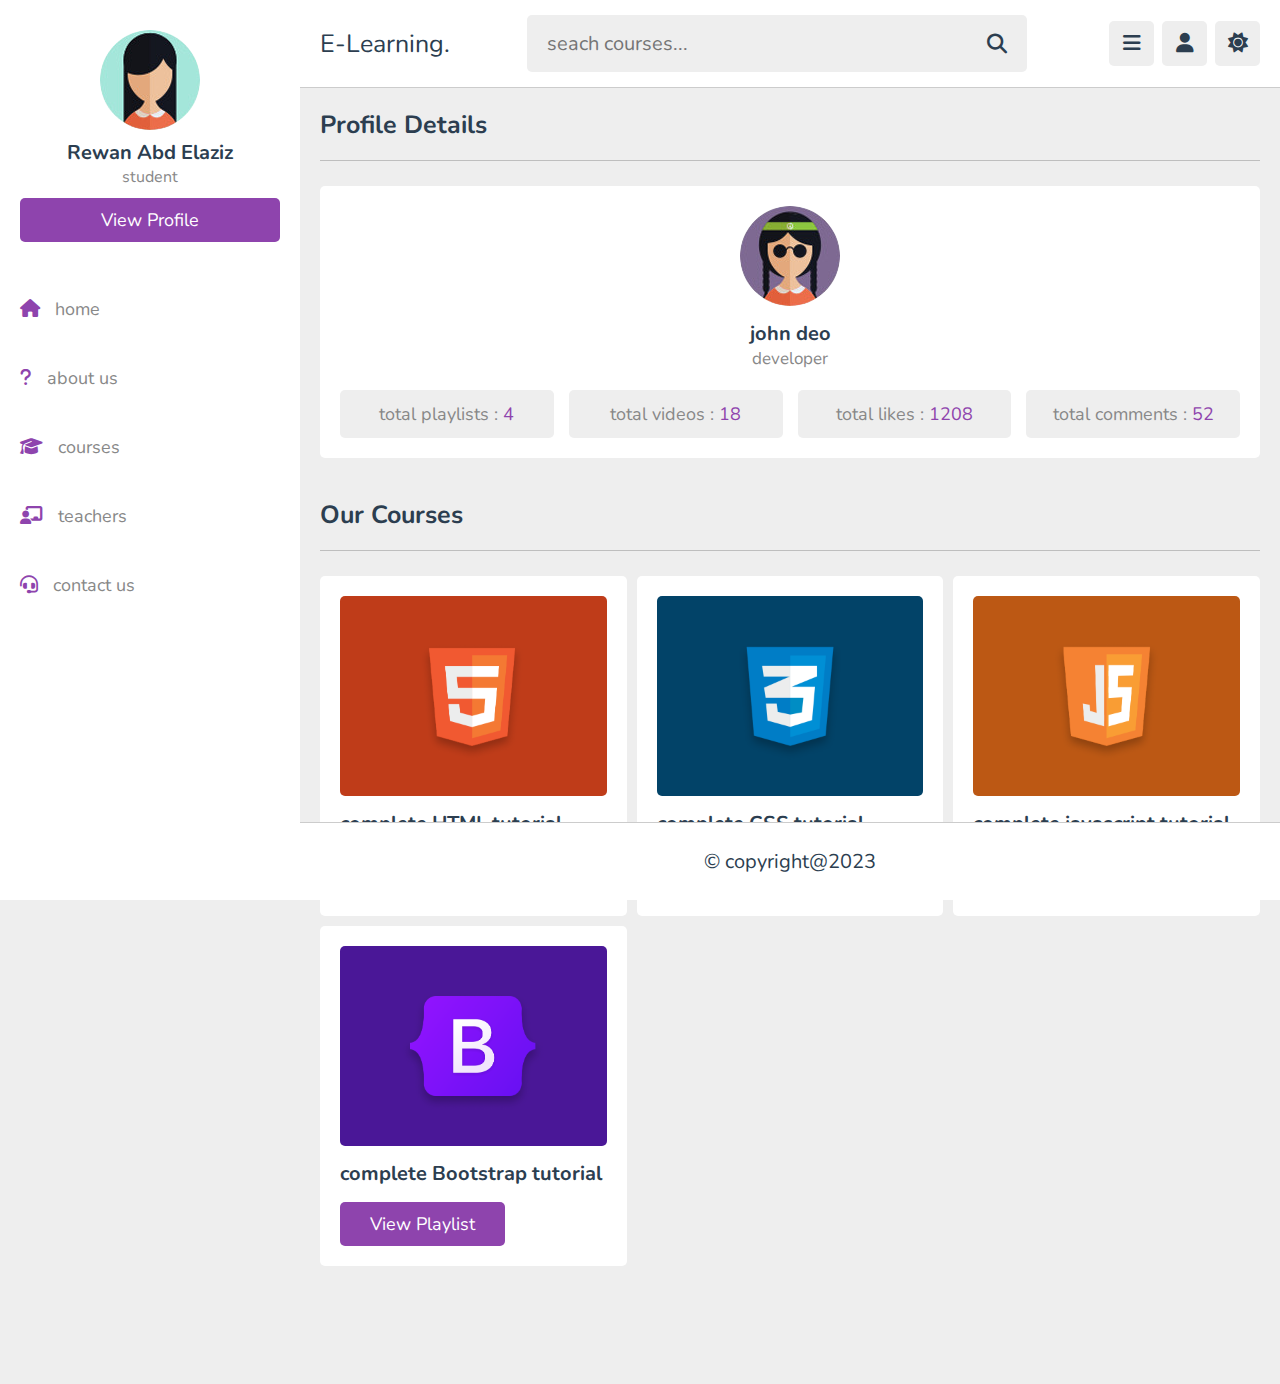
<file: html/teacher_profile.html>
<!DOCTYPE html>
<html lang="en">
<head>
    <meta charset="UTF-8">
    <meta http-equiv="X-UA-Compatible" content="IE=edge">
    <meta name="viewport" content="width=device-width, initial-scale=1.0">
    <title>tutor's profile</title>
    <link rel="stylesheet" href="https://cdnjs.cloudflare.com/ajax/libs/font-awesome/6.4.0/css/all.min.css">
    <link rel="stylesheet" href="../css/style.css">
    <link rel="stylesheet" href="../css/media.css">
</head>
<body>
    <!-- header section -->
    <header class="header">
        <section class="flex">
            <a href="home.html" class="logo">E-Learning.</a>

            <form action="" method="post" class="search-form">
                <input type="text"  name="search_box" placeholder="seach courses..." required maxlength="100">
                <button type="submit" class="fas fa-search" name="search_box"></button>
            </form>

            <div class="icons">
                <div id="menu-btn" class="fas fa-bars"></div>
                <div id="search-btn" class="fas fa-search"></div>
                <div id="user-btn" class="fas fa-user"></div>
                <div id="toggle-btn" class="fas fa-sun"></div>
            </div>

            <div class="profile">
                <img src="../images/pic-7.jpg" alt="">
                <h3>Rewan Abd Elaziz</h3>
                <span>student</span>
                <a href="profile.html" class="btn">view profile</a>
                <div class="flex-btn">
                    <a href="index.html" class="option-btn">Login</a>
                    <a href="register.html" class="option-btn">register</a>
                </div>
            </div>

        </section>
    </header>
    <!-- \\\\\\\\\\\\ -->
    <!-- side bar -->
    <div class="side-bar">

        <div class="close-side-bar" id="close-btn">
            <i class="fas fa-times"></i>        
        </div>

        <div class="profile">
            <img src="../images/pic-7.jpg" alt="">
            <h3>Rewan Abd Elaziz</h3>
            <span>student</span>
            <a href="profile.html" class="btn">view profile</a>
        </div>

        <nav class="navbar">
            <a href="home.html"><i class="fas fa-home"></i><span>home</span></a>
            <a href="about.html"><i class="fas fa-question"></i><span>about us</span></a>
            <a href="courses.html"><i class="fas fa-graduation-cap"></i><span>courses</span></a>
            <a href="teachers.html"><i class="fas fa-chalkboard-user"></i><span>teachers</span></a>
            <a href="contact.html"><i class="fas fa-headset"></i><span>contact us</span></a>
        </nav>
    </div>
    <!-- teacher profile -->

    <section class="teacher-profile">

        <h1 class="heading">profile details</h1>
     
        <div class="details">
           <div class="tutor">
              <img src="../images/pic-2.jpg" alt="">
              <h3>john deo</h3>
              <span>developer</span>
           </div>
           <div class="flex">
              <p>total playlists : <span>4</span></p>
              <p>total videos : <span>18</span></p>
              <p>total likes : <span>1208</span></p>
              <p>total comments : <span>52</span></p>
           </div>
        </div>
     
     </section>
     
     <section class="courses">
        <h1 class="heading">our courses</h1>
        <div class="box-contanier">
            <div class="box">
                <img src="../images/thumb-1.png" class="thumb" alt="">
                <h3 class="title">complete HTML tutorial</h3>
                <a href="playlist.html" class="inline-btn">view playlist</a>
            </div>

            <div class="box">
                <img src="../images/thumb-2.png" class="thumb" alt="">
                <h3 class="title">complete CSS tutorial</h3>
                <a href="playlist.html" class="inline-btn">view playlist</a>
            </div>

            <div class="box">
                <img src="../images/thumb-3.png" class="thumb" alt="">
                <h3 class="title">complete javascript tutorial</h3>
                <a href="playlist.html" class="inline-btn">view playlist</a>
            </div>

            <div class="box">
                <img src="../images/thumb-4.png" class="thumb" alt="">
                <h3 class="title">complete Bootstrap tutorial</h3>
                <a href="playlist.html" class="inline-btn">view playlist</a>
            </div>

        </div>
    </section>

    <!-- footer -->

    <footer class="footer">
        &copy; copyright@2023 
    </footer>



    <script src="../js/script.js"></script>
</body>
</html>
</file>
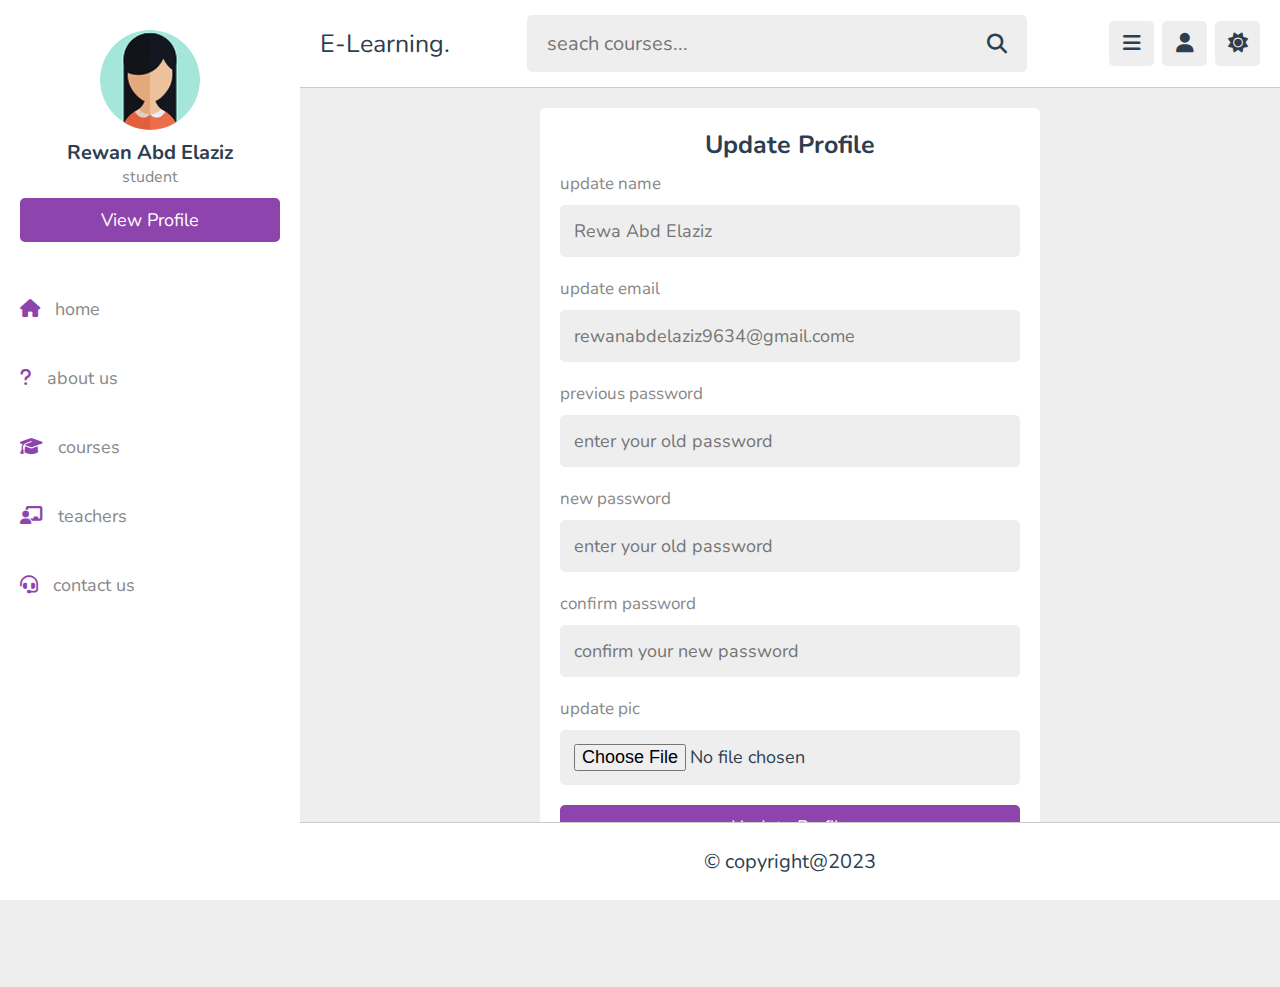
<file: html/update.html>
<!DOCTYPE html>
<html lang="en">
<head>
    <meta charset="UTF-8">
    <meta http-equiv="X-UA-Compatible" content="IE=edge">
    <meta name="viewport" content="width=device-width, initial-scale=1.0">
    <title>Update profile</title>
    <link rel="stylesheet" href="https://cdnjs.cloudflare.com/ajax/libs/font-awesome/6.4.0/css/all.min.css">
    <link rel="stylesheet" href="../css/style.css">
    <link rel="stylesheet" href="../css/media.css">
</head>
<body>
    <!-- header section -->
    <header class="header">
        <section class="flex">
            <a href="home.html" class="logo">E-Learning.</a>

            <form action="" method="post" class="search-form">
                <input type="text"  name="search_box" placeholder="seach courses..." required maxlength="100">
                <button type="submit" class="fas fa-search" name="search_box"></button>
            </form>

            <div class="icons">
                <div id="menu-btn" class="fas fa-bars"></div>
                <div id="search-btn" class="fas fa-search"></div>
                <div id="user-btn" class="fas fa-user"></div>
                <div id="toggle-btn" class="fas fa-sun"></div>
            </div>

            <div class="profile">
                <img src="../images/pic-7.jpg" alt="">
                <h3>Rewan Abd Elaziz</h3>
                <span>student</span>
                <a href="profile.html" class="btn">view profile</a>
                <div class="flex-btn">
                    <a href="index.html" class="option-btn">Login</a>
                    <a href="register.html" class="option-btn">register</a>
                </div>
            </div>

        </section>
    </header>
    
    <!-- side bar -->
    <div class="side-bar">

        <div class="close-side-bar" id="close-btn">
            <i class="fas fa-times"></i>        
        </div>

        <div class="profile">
            <img src="../images/pic-7.jpg" alt="">
            <h3>Rewan Abd Elaziz</h3>
            <span>student</span>
            <a href="profile.html" class="btn">view profile</a>
        </div>

        <nav class="navbar">
            <a href="home.html"><i class="fas fa-home"></i><span>home</span></a>
            <a href="about.html"><i class="fas fa-question"></i><span>about us</span></a>
            <a href="courses.html"><i class="fas fa-graduation-cap"></i><span>courses</span></a>
            <a href="teachers.html"><i class="fas fa-chalkboard-user"></i><span>teachers</span></a>
            <a href="contact.html"><i class="fas fa-headset"></i><span>contact us</span></a>
        </nav>
    </div>
   
    <!-- update -->
    <section class="form-container">

        <form action="" method="post" enctype="multipart/form-data">
           <h3>update profile</h3>
           <p>update name</p>
           <input type="text" name="name" placeholder="Rewa Abd Elaziz" maxlength="50" class="box">
           <p>update email</p>
           <input type="email" name="email" placeholder="rewanabdelaziz9634@gmail.come" maxlength="50" class="box">
           <p>previous password</p>
           <input type="password" name="old_pass" placeholder="enter your old password" maxlength="20" class="box">
           <p>new password</p>
           <input type="password" name="new_pass" placeholder="enter your old password" maxlength="20" class="box">
           <p>confirm password</p>
           <input type="password" name="c_pass" placeholder="confirm your new password" maxlength="20" class="box">
           <p>update pic</p>
           <input type="file" accept="image/*" class="box">
           <input type="submit" value="update profile" name="submit" class="btn">
        </form>
     
     </section>
    <!-- ///////////// -->

    <!-- footer -->

    <footer class="footer">
        &copy; copyright@2023 
    </footer>



    <script src="../js/script.js"></script>
</body>
</html>
</file>
<file: css/style.css>
@import url('https://fonts.googleapis.com/css2?family=Nunito:wght@200;300;400;500;600&display=swap');

:root{
    --main-color:#8e44ad;
    --red:#e74c3c;
    --orange:#f39c12;
    --light-color:#888;
    --light-bg:#eee;
    --black:#2c3e50;
    --white:#fff;
    --border:.1rem solid rgba(0,0,0,.2);
}
 
 *{
    font-family: 'Nunito', sans-serif;
    margin:0;
    padding:0;
    box-sizing: border-box;
    outline: none;
    border:none;
    text-decoration: none;
}
 
 *::selection{
    background-color: var(--main-color);
    color:#fff;
}
 *::-webkit-scrollbar{
    height: 0.5rem;
    width: 1rem;
}
 *::-webkit-scrollbar-track{
    background-color: transparent;
}
 *::-webkit-scrollbar-thumb{
    background-color: var(--main-color);
}
html{
    font-size: 62.5%;
    overflow-x: hidden;
}

body.dark{
    --light-color:#aaa;
    --light-bg:#333;
    --black:#fff;
    --white:#222;
    --border:.1rem solid rgba(255,255,255,.2);
}

body{
    background-color: var(--light-bg);
    padding-left: 30rem;
}
body.active{
    padding-left: 0;
}
section{
    padding:2rem;
    margin: 0 auto;
    max-width: 1200px;
}

.inline-btn,
.inline-option-btn,
.inline-delete-btn,
.btn,
.delete-btn,
.option-btn{
    border-radius: .5rem;
   color:#fff;
   font-size: 1.8rem;
   cursor: pointer;
   text-transform: capitalize;
   padding:1rem 3rem;
   text-align: center;
   margin-top: 1rem;
}

.btn,
.delete-btn,
.option-btn{
    display: block;
    width: 100%;   
}

.inline-btn,
.inline-option-btn,
.inline-delete-btn{
    display: inline-block;
}

.btn,.inline-btn{
    background-color: var(--main-color);
}

.option-btn,.inline-option-btn{
    background-color: var(--orange);
}

.delete-btn,.inline-delete-btn{
    background-color: var(--red);
}

.inline-btn:hover,
.inline-option-btn:hover,
.inline-delete-btn:hover,
.btn:hover,
.delete-btn:hover,
.option-btn:hover{
    background-color: var(--black);
    color: var(--white);
}

.flex-btn{
    display: flex;
    gap: 1rem;
}

.heading{
    font-size: 2.5rem;
    color:var(--black);
    margin-bottom: 2.5rem;
    border-bottom: var(--border);
    padding-bottom: 1.8rem;
    text-transform: capitalize;
}
 

.header{
    background-color: var(--white);
    border-bottom: var(--border);
    position: sticky;
    top: 0;
    left: 0;
    right: 0;
    z-index: 1000;
}

.header .flex{
    padding: 1.5rem 2rem;
    position: relative;
    display: flex;
    align-items: center;
    justify-content: space-between;
}
.header .flex .logo{
    font-size: 2.5rem;
    color: var(--black);
    font-weight: var(--border);
}

.header .flex .search-form{
    width: 50rem;
    border-radius: 0.5rem;
    display: flex;
    align-items: center;
    gap: 2rem;
    padding: 1.5rem 2rem;
    background-color: var(--light-bg);
}

.header .flex .search-form input{
    width: 100%;
    background: none;
    font-size: 2rem;
    color: var(--black);
}


.header .flex .search-form button{
    font-size: 2rem;
    color: var(--black);
    cursor: pointer;
    background: none;
}

.header .flex .search-form button:hover{
    color: var(--main-color);
}

.header .flex .icons div{
    font-size: 2rem;
    color: var(--black);
    border-radius: .5rem;
    height: 4.5rem;
    cursor: pointer;
    width: 4.5rem;
    line-height: 4.4rem;
    background-color: var(--light-bg);
    text-align: center;
    margin-left: 0.5rem;
}


.header .flex .icons div:hover{
    background-color: var(--black);
    color: var(--white);
}


#search-btn{
    display: none;
}


.header .flex .profile{
    position: absolute;
    top: 120%; 
    right: 2rem;
    background-color: var(--white);
    border-radius: 0.5rem;
    padding: 2rem;
    text-align: center;
    width: 30rem;
    transform: scale(0);
    transform-origin: top right;
    
}
.header .flex .profile.active{
    transform: scale(1);
    transition: 0.2s linear;
}

.header .flex .profile img{
    height: 10rem;
    width: 10rem;
    border-radius: 50%;
    object-fit: cover;
    margin-bottom: 0.5rem;
}

.header .flex .profile h3{
    font-size: 2rem;
    color: var(--black);
}

.header .flex .profile span{
    color: var(--light-color);
    font-size: 1.6rem;
}

.side-bar .close-side-bar{
    text-align: right;
    padding: 2rem;
    padding-bottom: 0;
    display: none;
}

.side-bar .close-side-bar i{
    height: 4.5rem;
    width: 4.5rem;
    line-height: 4.4rem;
    font-size: 2.5rem;
    color: #fff;
    cursor: pointer;
    background-color: var(--red);
    text-align: center;
    border-radius: 0.5rem;
}

.side-bar .close-side-bar i:hover{
    background-color: var(--black);
}
.side-bar{
    position: fixed;
    top: 0;
    left: 0;
    height: 100vh;
    width: 30rem;
    background-color: var(--white);
    border-radius: var(--border);
    z-index: 1200;
}

.side-bar .profile{
    padding:3rem 2rem;
    text-align: center;
}
.side-bar .profile img{
    height: 10rem;
    width: 10rem;
    border-radius: 50%;
    object-fit: cover;
    margin-bottom: 0.5rem;   
}

.side-bar .profile h3{
    font-size: 2rem;
    color: var(--black);    
}

.side-bar .profile span{
    color: var(--light-color);
    font-size: 1.6rem;    
}



.side-bar .navbar a{
    display: block;
    padding: 2rem;
    margin: 0.5rem 0;
    font-size: 1.8rem;
}

.side-bar .navbar a i{
    color: var(--main-color);
    margin-right: 1.5rem;
    transition: .2s linear;
}

.side-bar .navbar a:hover{
    background-color: var(--light-bg);
}
.side-bar .navbar a span{
    color: var(--light-color);
}

.side-bar .navbar a:hover i{
    margin-right: 2.5rem;
}

.side-bar.active{
    left: -30rem;
}



.quick-select .box-contanier{
    display: grid;
    grid-template-columns: repeat(auto-fit,minmax(22.5rem,1fr));
    gap: 1rem;
    align-items: flex-start;
    justify-content: center;
}

.quick-select .box-contanier .box{
    border-radius: .5rem;
    background-color: var(--white);
    padding: 2rem;
}

.quick-select .box-contanier .box .title{
    font-size: 2rem;
    color: var(--black);
}
.quick-select .box-contanier .box p{
    line-height: 1.5;
    padding-top: 1rem;
    color: var(--light-color);
    font-size: 1.7rem;
}
.quick-select .box-contanier .box p span{
    color: var(--main-color);
}
.quick-select .box-contanier .tutor{
    text-align: center;
}

.quick-select .box-contanier .tutor p{
    padding-bottom: 1rem;
}

.quick-select .box-contanier .box .flex{
    display: flex;
    flex-wrap: wrap;
    gap: 1rem;
    padding-top: 2rem;
}
.quick-select .box-contanier .box .flex a{
    padding: 0.7rem;
    border-radius: 0.5rem;
    font-size: 1.6rem;
    background-color: var(--light-bg);
}
.quick-select .box-contanier .box .flex a i{
    margin-right: 1rem;
    color: var(--black);
}
.quick-select .box-contanier .box .flex a span{
    color: var(--light-color);
}

.quick-select .box-contanier .box .flex a:hover{
    background-color: var(--black);
}
.quick-select .box-contanier .box .flex a:hover i{
    color: var(--white);
}
.quick-select .box-contanier .box .flex a:hover span{
    color: var(--white);
}

.courses .box-contanier{
    display: grid;
    grid-template-columns: repeat(auto-fit,minmax(27rem,1fr));
    gap: 1rem;
    align-items: flex-start;
    justify-content: center;
}
.courses .box-contanier .box{
    border-radius: .5rem;
    background-color: var(--white);
    padding: 2rem;
}
.courses .box-contanier .box .tutor{
    margin-bottom: 2rem;
    display: flex;
    align-items: center;
    gap: 2rem;
}

.courses .box-contanier .box .tutor img{
    width: 5rem;
    height: 5rem;
    border-radius: 50%;
    object-fit: cover;
}

.courses .box-contanier .box .tutor h3{
    font-size: 2rem;
    color: var(--black);
    margin-bottom: 0.2rem;
}

.courses .box-contanier .box .tutor span{
    font-size: 1.5rem;
    color: var(--light-color);
}
.courses .box-contanier .box .thumb{
    width: 100%;
    border-radius: 0.5rem;
    height: 20rem;
    object-fit: cover;
}

.courses .box-contanier .box .title{
    font-size: 2rem;
    color: var(--black);
    margin-top: 0.5rem;
    padding: 0.5rem 0;
}

.courses .more-btn{
    margin-top: 2rem;
    text-align: center;
    
}

.teachers .search-tutor{
    margin-bottom: 3rem;
    display: flex;
    align-items: center;
    gap: 1.5rem;
    padding: 1.5rem 2rem;
    background-color: var(--white);
    border-radius: 0.5rem;
}

.teachers .search-tutor input{
    width: 100%;
    font-size: 1.8rem;
    color: var(--black);
    background:none;
}

.teachers .search-tutor button{
    font-size: 2rem;
    cursor: pointer;
    color: var(--black);
    background: none;
}

.teachers .search-tutor button:hover{
    color: var(--main-color);
}

.teachers .box-container{
    display: grid;
    grid-template-columns: repeat(auto-fit, minmax(30rem, 1fr));
    gap:1.5rem;
    justify-content: center;
    align-items: flex-start;
}
.teachers .box-container .box{
    background-color: var(--white);
    border-radius: .5rem;
    padding: 2rem;
}
 
 .teachers .box-container .offer{
    text-align: center;
}
 
 .teachers .box-container .offer h3{
    font-size: 2.5rem;
    color: var(--black);
    text-transform: capitalize;
    padding-bottom: .5rem;
}

.teachers .box-container .offer p{
    line-height: 1.7;
    padding: .5rem 0;
    color: var(--light-color);
    font-size: 1.7rem;
}
 
 .teachers .box-container .box .tutor{
    display: flex;
    align-items: center;
    gap:2rem;
    margin-bottom: 1.5rem;
}
 
 .teachers .box-container .box .tutor img{
    height: 5rem;
    width: 5rem;
    border-radius: 50%;
    object-fit: cover;
}
 
 .teachers .box-container .box .tutor h3{
    font-size: 2rem;
    color: var(--black);
    margin-bottom: .2rem;
}
 
 .teachers .box-container .box .tutor span{
    font-size: 1.6rem;
    color: var(--light-color);
}
 
 .teachers .box-container .box p{
    padding: .5rem 0;
    font-size: 1.7rem;
    color: var(--light-color);
}
 
 .teachers .box-container .box p span{
    color: var(--main-color);
}


.teacher-profile .details{
    text-align: center;
    background-color: var(--white);
    border-radius: .5rem;
    padding: 2rem;
}
 
 .teacher-profile .details .tutor img{
    height: 10rem;
    width: 10rem;
    border-radius: 50%;
    object-fit: cover;
    margin-bottom: 1rem;
}
 
 .teacher-profile .details .tutor h3{
    font-size: 2rem;
    color: var(--black);
   
}
  
 .teacher-profile .details .tutor span{
    color: var(--light-color);
    font-size: 1.7rem;
}
 
 .teacher-profile .details .flex{
    display: flex;
    flex-wrap: wrap;
    gap: 1.5rem;
    margin-top: 2rem;
}
 
 .teacher-profile .details .flex p{
    flex: 1 1 20rem;
    border-radius: .5rem;
    background-color: var(--light-bg);
    padding: 1.2rem 2rem;
    font-size: 1.8rem;
    color: var(--light-color);
}
 
 .teacher-profile .details .flex p span{
    color: var(--main-color);
}

.about .row{
    display: flex;
    align-items: center;
    flex-wrap: wrap;
    gap:1.5rem;
}
 
 .about .row .image{
    flex: 1 1 40rem;
}
 
 .about .row .image img{
    width: 100%;
    height: 50rem;
}
 
 .about .row .content{
    flex: 1 1 40rem;
}
 
 .about .row .content p{
    font-size: 1.7rem;
    line-height: 2;
    color: var(--light-color);
    padding: 1rem 0;
}
 
 .about .row .content h3{
    font-size: 3rem;
    color:var(--black);
    text-transform: capitalize;
}
 
 .about .box-container{
    display: grid;
    grid-template-columns: repeat(auto-fit, minmax(22rem, 1fr));
    gap:1.5rem;
    justify-content: center;
    align-items: flex-start;
    margin-top: 3rem;
}
 
 .about .box-container .box{
    border-radius: .5rem;
    background-color: var(--white);
    padding: 2rem;
    display: flex;
    align-items: center;
    gap: 2.5rem;
}
 
 .about .box-container .box i{
    font-size: 4rem;
    color: var(--main-color);
}
 
 .about .box-container .box h3{
    font-size: 2.5rem;
    color: var(--black);
    margin-bottom: .3rem;
}
 
 .about .box-container .box p{
    font-size: 1.7rem;
    color:var(--light-color);
}
 
 .reviews .box-container{
    display: grid;
    grid-template-columns: repeat(auto-fit, minmax(30rem, 1fr));
    gap:1.5rem;
    justify-content: center;
    align-items: flex-start;
}
 
 .reviews .box-container .box{
    border-radius: .5rem;
    background-color: var(--white);
    padding: 2rem;
}
 
 .reviews .box-container .box p{
    line-height: 1.7;
    font-size: 1.7rem;
    color: var(--light-color);
}
 
 .reviews .box-container .box .student{
    margin-top: 2rem;
    display: flex;
    align-items: center;
    gap: 1.5rem;
}
 
 .reviews .box-container .box .student img{
    height: 5rem;
    width: 5rem;
    object-fit: cover;
    border-radius: 50%;
}
 
 .reviews .box-container .box .student h3{
    font-size: 2rem;
    color: var(--black);
    margin-bottom: .3rem;
}
 
 .reviews .box-container .box .student .stars{
    font-size: 1.5rem;
    color:var(--orange);
}


.playlist-details .row{
    display: flex;
    align-items: flex-end;
    gap:3rem;
    flex-wrap: wrap;
    background-color: var(--white);
    padding: 2rem;
}
 
 .playlist-details .row .column{
    flex: 1 1 40rem;
}
 
 .playlist-details .row .column .save-playlist{
    margin-bottom: 1.5rem;
}
 
 .playlist-details .row .column .save-playlist button{
    border-radius: .5rem;
    background-color: var(--light-bg);
    padding:1rem 1.5rem;
    cursor: pointer;
}
 
 .playlist-details .row .column .save-playlist button i{
    font-size: 2rem;
    color:var(--black);
    margin-right: .8rem;
}
 
 .playlist-details .row .column .save-playlist button span{
    font-size: 1.8rem;
    color:var(--light-color);
}
 
 .playlist-details .row .column .save-playlist button:hover{
    background-color: var(--black);
}
 
 .playlist-details .row .column .save-playlist button:hover i{
    color:var(--white);
}
 
 .playlist-details .row .column .save-playlist button:hover span{
    color:var(--white);
}
 
 .playlist-details .row .column .thumb{
    position: relative;
}
 
 .playlist-details .row .column .thumb span{
    font-size: 1.8rem;
    color: #fff;
    background-color: rgba(0,0,0,.3);
    border-radius: .5rem;
    position: absolute;
    top: 1rem; left: 1rem;
    padding: .5rem 1.5rem;
}
 
 .playlist-details .row .column .thumb img{
    height: 30rem;
    width: 100%;
    object-fit: cover;
    border-radius: .5rem;
}
 
 .playlist-details .row .column .tutor{
    display: flex;
    align-items: center;
    gap: 2rem;
    margin-bottom: 2rem;
}
 
 .playlist-details .row .column .tutor img{
    height: 7rem;
    width: 7rem;
    border-radius: 50%;
    object-fit: cover;
}
 
 .playlist-details .row .column .tutor h3{
    font-size: 2rem;
    color:var(--black);
    margin-bottom: .2rem;
}
 
 .playlist-details .row .column .tutor span{
    font-size: 1.5rem;
    color: var(--light-color);
}
 
 .playlist-details .row .column .details h3{
    font-size: 2rem;
    color: var(--black);
    text-transform: capitalize;
}
 
 .playlist-details .row .column .details p{
    padding: 1rem 0;
    line-height: 2;
    font-size: 1.8rem;
    color: var(--light-color);
}
 
 .playlist-videos .box-container{
    display: grid;
    grid-template-columns: repeat(auto-fit, minmax(30rem, 1fr));
    gap:1.5rem;
    justify-content: center;
    align-items: flex-start;
}
 
 .playlist-videos .box-container .box{
    background-color: var(--white);
    border-radius: .5rem;
    padding: 2rem;
    position: relative;
}
 
 .playlist-videos .box-container .box i{
    position: absolute;
    top: 2rem; left: 2rem; right: 2rem;
    height: 20rem;
    border-radius: .5rem;
    background-color: rgba(0,0,0,.3);
    display: flex;
    align-items: center;
    justify-content: center;
    font-size: 5rem;
    color: #fff;
    display: none;
}
 
 .playlist-videos .box-container .box:hover i{
    display: flex;
}
 
 .playlist-videos .box-container .box img{
    width: 100%;
    height: 20rem;
    object-fit: cover;
    border-radius: .5rem;
}
 
 .playlist-videos .box-container .box h3{
    margin-top: 1.5rem;
    font-size: 1.8rem;
    color: var(--black);
}
 
 .playlist-videos .box-container .box:hover h3{
    color: var(--main-color);
}

.watch-video .video-container{
    background-color: var(--white);
    border-radius: .5rem;
    padding: 2rem;
}
 
 .watch-video .video-container .video{
    position: relative;
    margin-bottom: 1.5rem;
}
 
 .watch-video .video-container .video video{
    border-radius: .5rem;
    width: 100%;
    object-fit: contain;
    background-color: #000;
}
 
 .watch-video .video-container .title{
    font-size: 2rem;
    color: var(--black);
}
 
 .watch-video .video-container .info{
    display: flex;
    margin-top: 1.5rem;
    margin-bottom: 2rem;
    border-bottom: var(--border);
    padding-bottom: 1.5rem;
    gap: 2.5rem;
    align-items: center;
}
 
 .watch-video .video-container .info p{
    font-size: 1.6rem;
}
 
 .watch-video .video-container .info p span{
    color: var(--light-color);
}
 
 .watch-video .video-container .info i{
    margin-right: 1rem;
    color: var(--main-color);
}
 
 .watch-video .video-container .tutor{
    display: flex;
    align-items: center;
    gap: 2rem;
    margin-bottom: 1rem;
}
 
 .watch-video .video-container .tutor img{
    border-radius: 50%;
    height: 5rem;
    width: 5rem;
    object-fit: cover;
}
 
 .watch-video .video-container .tutor h3{
    font-size: 2rem;
    color: var(--black);
    margin-bottom: .2rem;
}
 
 .watch-video .video-container .tutor span{
    font-size: 1.5rem;
    color: var(--light-color);
}
 
 .watch-video .video-container .flex{
    display: flex;
    align-items: center;
    justify-content: space-between;
    gap: 1.5rem;
}
 
 .watch-video .video-container .flex button{
    border-radius: .5rem;
    padding: 1rem 1.5rem;
    font-size: 1.8rem;
    cursor: pointer;
    background-color: var(--light-bg);
}
 
 .watch-video .video-container .flex button i{
    margin-right: 1rem;
    color: var(--black);
}
 
 .watch-video .video-container .flex button span{
    color: var(--light-color);
}
 
 .watch-video .video-container .flex button:hover{
    background-color: var(--black);
}
 
 .watch-video .video-container .flex button:hover i{
    color: var(--white);
}
 
 .watch-video .video-container .flex button:hover span{
    color: var(--white);
}
 
 .watch-video .video-container .description{
    line-height: 1.5;
    font-size: 1.7rem;
    color: var(--light-color);
    margin-top: 2rem;
}
 
 .comments .add-comment{
    background-color: var(--white);
    border-radius: .5rem;
    padding: 2rem;
    margin-bottom: 3rem;
}
 
 .comments .add-comment h3{
    font-size: 2rem;
    color: var(--black);
    margin-bottom: 1rem;
}
 
 .comments .add-comment textarea{
    height: 20rem;
    resize: none;
    background-color: var(--light-bg);
    border-radius: .5rem;
    border: var(--border);
    padding: 1.4rem;
    font-size: 1.8rem;
    color: var(--black);
    width: 100%;
    margin: .5rem 0;
}
 
 .comments .box-container{
    display: grid;
    gap: 2.5rem;
    background-color: var(--white);
    padding: 2rem;
    border-radius: .5rem;
}
 
 .comments .box-container .box .user{
    display: flex;
    align-items: center;
    gap: 1.5rem;
    margin-bottom: 2rem;
}
 
 .comments .box-container .box .user img{
    height: 5rem;
    width: 5rem;
    border-radius: 50%;
}
 
 .comments .box-container .box .user h3{
    font-size: 2rem;
    color: var(--black);
    margin-bottom: .2rem;
}
 
 .comments .box-container .box .user span{
    font-size: 1.5rem;
    color: var(--light-color);
}
 
 .comments .box-container .box .comment-box{
    border-radius: .5rem;
    background-color: var(--light-bg);
    padding:1rem 1.5rem;
    white-space: pre-line;
    margin: .5rem 0;
    font-size: 1.8rem;
    color: var(--black);
    line-height: 1.5;
    position: relative;
    z-index: 0;
}
 
 .comments .box-container .box .comment-box::before{
    content: '';
    position: absolute;
    top: -1rem; left: 1.5rem;
    background-color: var(--light-bg);
    height: 1.2rem;
    width: 2rem;
    clip-path: polygon(50% 0%, 0% 100%, 100% 100%);
}
 
.contact .row{
    display: flex;
    align-items: center;
    flex-wrap: wrap;
    gap: 1.5rem;
}
 
.contact .row .image{
    flex: 1 1 50rem;
}
 
.contact .row .image img{
    width: 100%;
}
 
.contact .row form{
    flex: 1 1 30rem;
    background-color: var(--white);
    padding: 2rem;
    text-align: center;
}
 
.contact .row form h3{
    margin-bottom: 1rem;
    text-transform: capitalize;
    color:var(--black);
    font-size: 2.5rem;
}
 
.contact .row form .box{
    width: 100%;
    border-radius: .5rem;
    background-color: var(--light-bg);
    margin: 1rem 0;
    padding: 1.4rem;
    font-size: 1.8rem;
    color: var(--black);
}
 
.contact .row form textarea{
    height: 20rem;
    resize: none;
}
 
.contact .box-container{
    display: grid;
    grid-template-columns: repeat(auto-fit, minmax(30rem, 1fr));
    gap:1.5rem;
    justify-content: center;
    align-items: flex-start;
    margin-top: 3rem;
}
 
.contact .box-container .box{
    text-align: center;
    background-color: var(--white);
    border-radius: .5rem;
    padding: 3rem;
}
 
 .contact .box-container .box i{
    font-size: 3rem;
    color: var(--main-color);
    margin-bottom: 1rem;
}
 
 .contact .box-container .box h3{
    font-size: 2rem;
    color:var(--black);
    margin: 1rem 0;
}
 
 .contact .box-container .box a{
    display: block;
    padding-top: .5rem;
    font-size: 1.8rem;
    color: var(--light-color);
}
 
 .contact .box-container .box a:hover{
    text-decoration: underline;
    color:var(--black);
}
  
.user-profile .info{
    background-color: var(--white);
    border-radius: .5rem;
    padding: 2rem;
}
 
 .user-profile .info .user{
    text-align: center;
    margin-bottom: 2rem;
    padding: 1rem;
}
 
 .user-profile .info .user img{
    height: 10rem;
    width: 10rem;
    border-radius: 50%;
    object-fit: cover;
    margin-bottom: 1rem;
}
 
 .user-profile .info .user h3{
    font-size: 2rem;
    color: var(--black);
}
 
 .user-profile .info .user p{
    font-size: 1.7rem;
    color: var(--light-color);
    padding: .3rem 0;
}
 
 .user-profile .info .box-container{
    display: flex;
    flex-wrap: wrap;
    gap: 1.5rem;
}
 
 .user-profile .info .box-container .box{
    background-color: var(--light-bg);
    border-radius: .5rem;
    padding: 2rem;
    flex: 1 1 25rem;
}
 
 .user-profile .info .box-container .box .flex{
    display: flex;
    align-items: center;
    gap: 2rem;
    margin-bottom: 1rem;
}
 
 .user-profile .info .box-container .box .flex i{
    font-size:2rem;
    color: var(--white);
    background-color: var(--black);
    text-align: center;
    border-radius: .5rem;
    height: 5rem;
    width: 5rem;
    line-height: 4.9rem;
}
 
 .user-profile .info .box-container .box .flex span{
    font-size: 2.5rem;
    color: var(--main-color);
}
 
 .user-profile .info .box-container .box .flex p{
    color: var(--light-color);
    font-size: 1.7rem;
}

.form-container{
    min-height: calc(100vh - 20rem);
    display: flex;
    align-items: center;
    justify-content: center;
}
 
 .form-container form{
    background-color: var(--white);
    border-radius: .5rem;
    padding: 2rem;
    width: 50rem;
}
 
.form-container form h3{
    font-size: 2.5rem;
    text-transform: capitalize;
    color: var(--black);
    text-align: center;
}
 
.form-container form p{
    font-size: 1.7rem;
    color: var(--light-color);
    padding-top: 1rem;
}
 
.form-container form p span{
    color: var(--red);
}
.spcial{
    color: var(--light-bg);
}
.form-container form .box{
    font-size: 1.8rem;
    color: var(--black);
    border-radius: .5rem;
    padding: 1.4rem;
    background-color: var(--light-bg);
    width: 100%;
    margin: 1rem 0;
}

.footer{
    background-color: var(--white);
    border-top: var(--border);
    position: sticky;
    bottom: 0;
    left: 0;
    right: 0;
    text-align: center;
    font-size: 2rem;
    padding:2.5rem 2rem;
    color:var(--black);
    margin-top: 2rem;
    z-index: 1000;
    /* padding-bottom: 9.5rem; */
}
 
 .footer span{
    color:var(--main-color);
}
</file>
<file: css/media.css>
:root{
    --main-color:#8e44ad;
    --red:#e74c3c;
    --orange:#f39c12;
    --light-color:#888;
    --light-bg:#eee;
    --black:#2c3e50;
    --white:#fff;
    --border:.1rem solid rgba(0,0,0,.2);
}
@media (max-width:1200px){

    body{
       padding-left: 0;
    }
 
    .side-bar{
       left: -30rem;
       transition: .2s linear;
    }
 
    .side-bar #close-btn{
       display: block;
    }
 
    .side-bar.active{
       left: 0;
       box-shadow: 0 0 0 100vw rgba(0,0,0,.8);
       border-right: 0;
    }
 
 }
 
@media (max-width:991px){
 
    html{
       font-size: 55%;
    }
 
}
 
 @media (max-width:768px){
 
    #search-btn{
       display: inline-block;
    }
 
    .header .flex .search-form{
       position: absolute;
       top: 99%; left: 0; right: 0;
       border-top: var(--border);
       border-bottom: var(--border);
       background-color: var(--white);
       border-radius: 0;
       width: auto;
       padding: 2rem;
       clip-path: polygon(0 0, 100% 0, 100% 0, 0 0);
       transition: .2s linear;
    }
 
    .header .flex .search-form.active{
       clip-path: polygon(0 0, 100% 0, 100% 100%, 0 100%);
    }
 
}

@media (max-width:450px){
    html{
        font-size: 50%;
   }
    .heading{
      font-size: 2rem;
   }
   
    .flex-btn{
      flex-flow: column;
      gap:0;
   }
   .about .row .image img{
      height: 25rem;
   }
   .playlist .row .col .thumb{
      height: 20rem;
   }

   .contact .row .image img{
      height: auto;
   }
}
</file>
